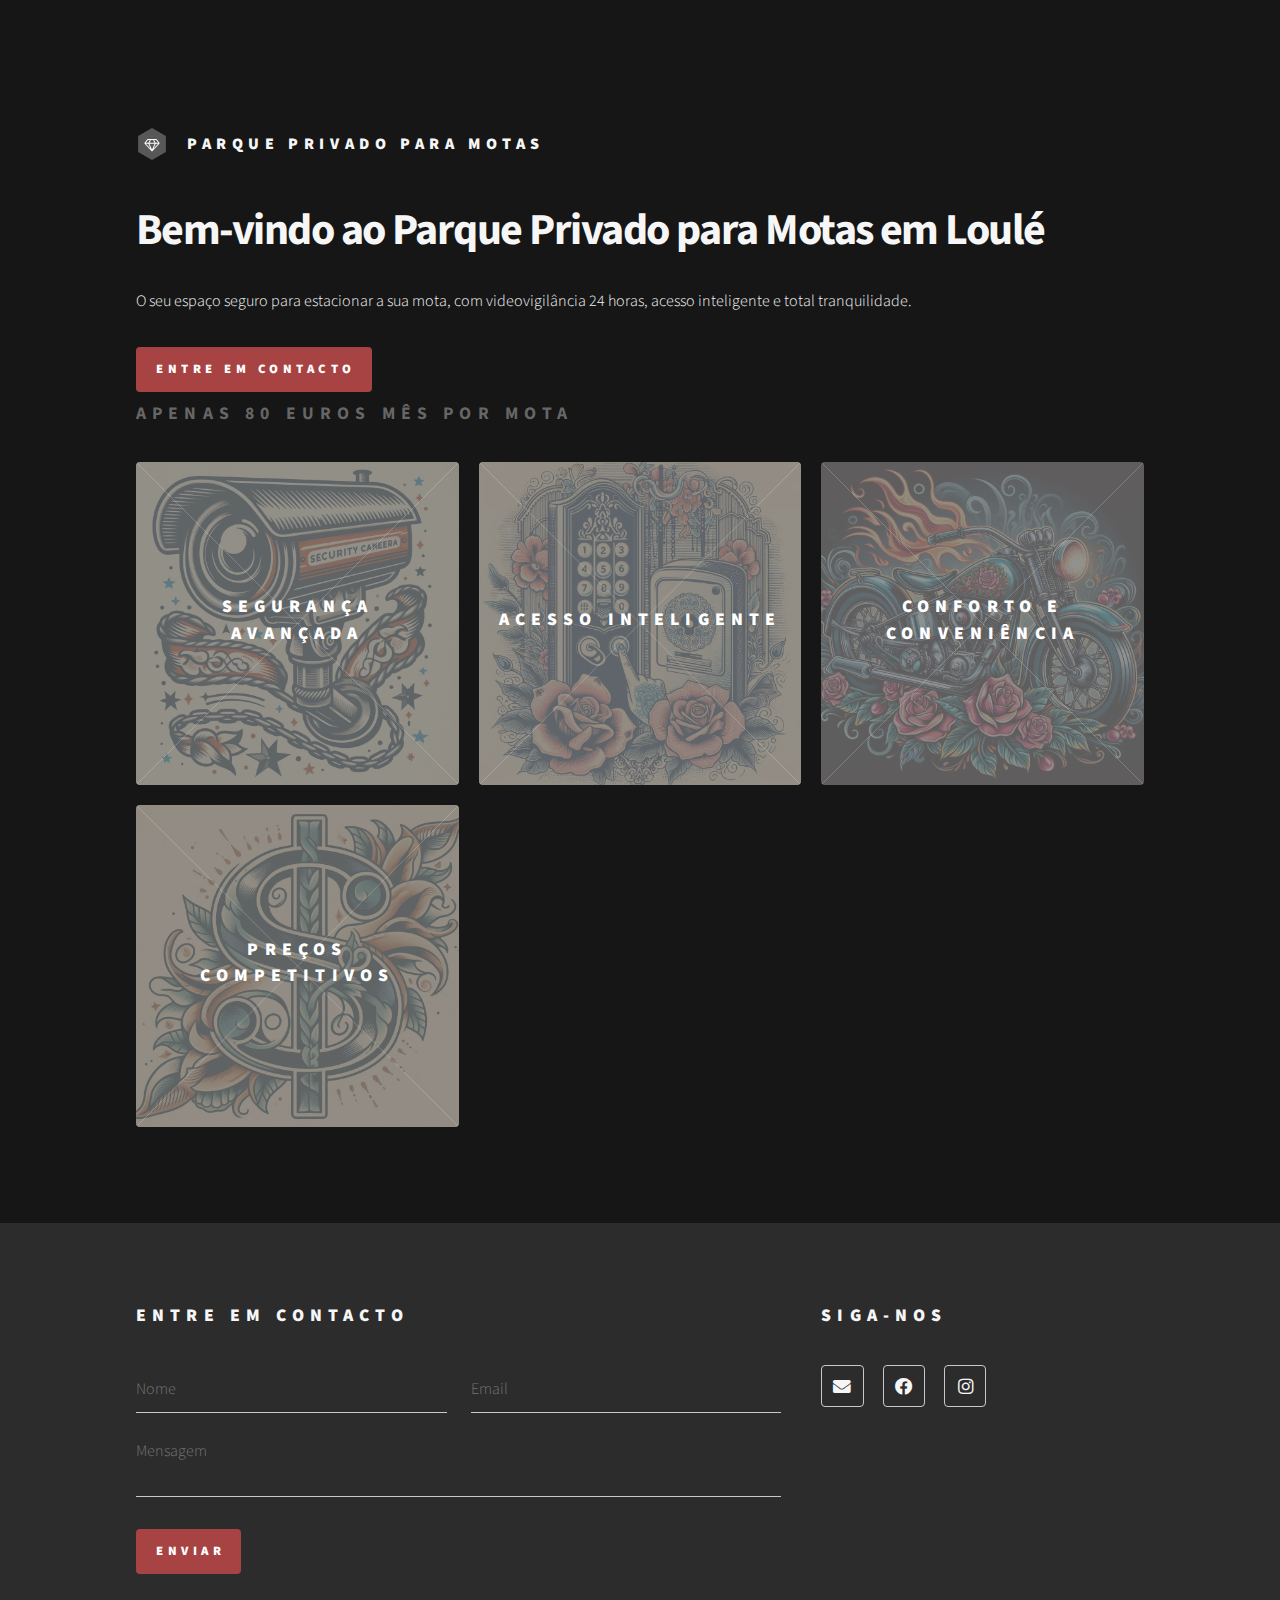
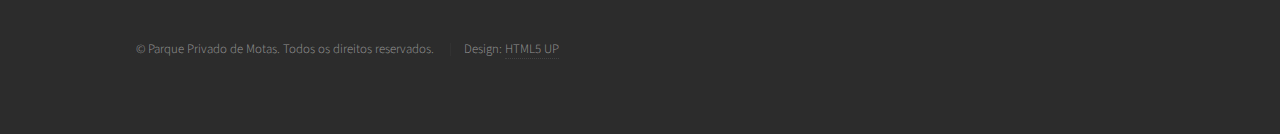
<file: index.html>
<!DOCTYPE html>
<html>
  <head>
    <title>Parque Privado de Motas</title>
    <meta charset="utf-8" />
    <meta
      name="viewport"
      content="width=device-width, initial-scale=1, user-scalable=no"
    />
    <link rel="stylesheet" href="assets/css/main.css" />
    <noscript
      ><link rel="stylesheet" href="assets/css/noscript.css"
    /></noscript>
    <script src="https://www.google.com/recaptcha/api.js" async defer></script>
    <!-- Google tag (gtag.js) -->
<script async src="https://www.googletagmanager.com/gtag/js?id=G-ZSH7EM77KJ">
</script>
<script>
  window.dataLayer = window.dataLayer || [];
  function gtag(){dataLayer.push(arguments);}
  gtag('js', new Date());

  gtag('config', 'G-ZSH7EM77KJ');
</script>
  </head>
  <body class="is-preload">
    <!-- Wrapper -->
    <div id="wrapper">
      <!-- Header -->
      <header id="header">
        <div class="inner">
          <!-- Logo -->
          <a href="index.html" class="logo">
            <span class="symbol"
              ><img src="images/logo.svg" alt="Logotipo do Parque de Motas"
            /></span>
            <span class="title">Parque Privado para Motas</span>
          </a>
        </div>
      </header>

      <!-- Main -->
      <div id="main">
        <div class="inner">
          <header>
            <h1>Bem-vindo ao Parque Privado para Motas em Loulé</h1>
            <p>
              O seu espaço seguro para estacionar a sua mota, com
              videovigilância 24 horas, acesso inteligente e total
              tranquilidade.
            </p>
            <a href="contacto.html" class="button primary">Entre em Contacto</a>
            <h2 style="color: #666; font-weight: bold">
              Apenas 80 euros mês por mota
            </h2>
          </header>
          <section class="tiles">
            <article class="style1">
              <span class="image">
                <img src="images/seguranca.jpg" alt="Segurança" />
              </span>
              <a href="">
                <h2>Segurança Avançada</h2>
                <div class="content">
                  <p>
                    Sistema de videovigilância de última geração, garantindo a
                    segurança da sua mota 24 horas por dia.
                  </p>
                </div>
              </a>
            </article>
            <article class="style1">
              <span class="image">
                <img src="images/acesso.jpg" alt="Acesso Inteligente" />
              </span>
              <a href="">
                <h2>Acesso Inteligente</h2>
                <div class="content">
                  <p>
                    Controle o acesso ao parque através de uma tag inteligente,
                    para maior comodidade e segurança.
                  </p>
                </div>
              </a>
            </article>
            <article class="style1">
              <span class="image">
                <img src="images/conforto.jpg" alt="Conforto e Conveniência" />
              </span>
              <a href="">
                <h2>Conforto e Conveniência</h2>
                <div class="content">
                  <p>
                    Instalações modernas com tudo o que precisa para um
                    estacionamento confortável e fácil.
                  </p>
                </div>
              </a>
            </article>
            <article class="style1">
              <span class="image">
                <img src="images/precos.jpg" alt="Preços Competitivos" />
              </span>
              <a href="">
                <h2>Preços Competitivos</h2>
                <div class="content">
                  <p>
                    Escolha o plano que melhor se adapta às suas necessidades,
                    com preços justos e acessíveis.
                  </p>
                </div>
              </a>
            </article>
            <article class="style1 iframe">

                <iframe
                  src="https://www.google.com/maps/embed?pb=!1m14!1m8!1m3!1d397.58785438920506!2d-8.014297864418028!3d37.13598429999995!3m2!1i1024!2i768!4f13.1!3m3!1m2!1s0xd1ab1da1642d2e9%3A0x5b096db6552658bf!2sParque%20Privado%20Motas!5e0!3m2!1sen!2spt!4v1723746010752!5m2!1sen!2spt"
                  width="1000"
                  height="600"
                  style="border: 0"
                  allowfullscreen=""
                  loading="lazy"
                  referrerpolicy="no-referrer-when-downgrade"
                ></iframe>

            </article>
          </section>
        </div>
      </div>

      <!-- Footer -->
      <footer id="footer">
        <div class="inner">
          <section>
            <h2>Entre em Contacto</h2>
            <form method="POST" action="https://formspree.io/f/xpwalqbl" onsubmit="return validateRecaptcha();">
              <div class="fields">
                <div class="field half">
                  <input type="text" name="name" id="name" placeholder="Nome" required/>
                </div>
                <div class="field half">
                  <input
                    type="email"
                    name="email"
                    id="email"
                    placeholder="Email"
                    required
                  />
                </div>
                <div class="field">
                  <textarea
                    name="message"
                    id="message"
                    placeholder="Mensagem"
                    required
                  ></textarea>
                </div>
              </div>
              <div
                class="g-recaptcha"
                data-sitekey="6LcQtScqAAAAALlzVzVzq5cFQ-uy7xv-Qo_2oU9A"
              ></div>
              <ul class="actions">
                <li><input type="submit" value="Enviar" class="primary" /></li>
              </ul>
            </form>
          </section>
          <section>
            <h2>Siga-nos</h2>
            <ul class="icons">
              <li>
                <a href="#" class="icon solid style2 fa-envelope"
                  ><span class="label">Email</span></a
                >
              </li>
              <li>
                <a href="#" class="icon brands style2 fa-facebook"
                  ><span class="label">Facebook</span></a
                >
              </li>
              <li>
                <a href="#" class="icon brands style2 fa-instagram"
                  ><span class="label">Instagram</span></a
                >
              </li>
            </ul>
          </section>
          <ul class="copyright">
            <li>
              &copy; Parque Privado de Motas. Todos os direitos reservados.
            </li>
            <li>Design: <a href="http://html5up.net">HTML5 UP</a></li>
          </ul>
        </div>
      </footer>
    </div>

    <!-- Scripts -->
    <script src="assets/js/jquery.min.js"></script>
    <script src="assets/js/browser.min.js"></script>
    <script src="assets/js/breakpoints.min.js"></script>
    <script src="assets/js/util.js"></script>
    <script src="assets/js/main.js"></script>
    <script>
      function validateRecaptcha() {
          var response = grecaptcha.getResponse();
          if (response.length === 0) {
              alert("Por favor, verifique o reCAPTCHA.");
              return false;
          }
          return true;
      }
  </script>
  </body>
</html>
</file>
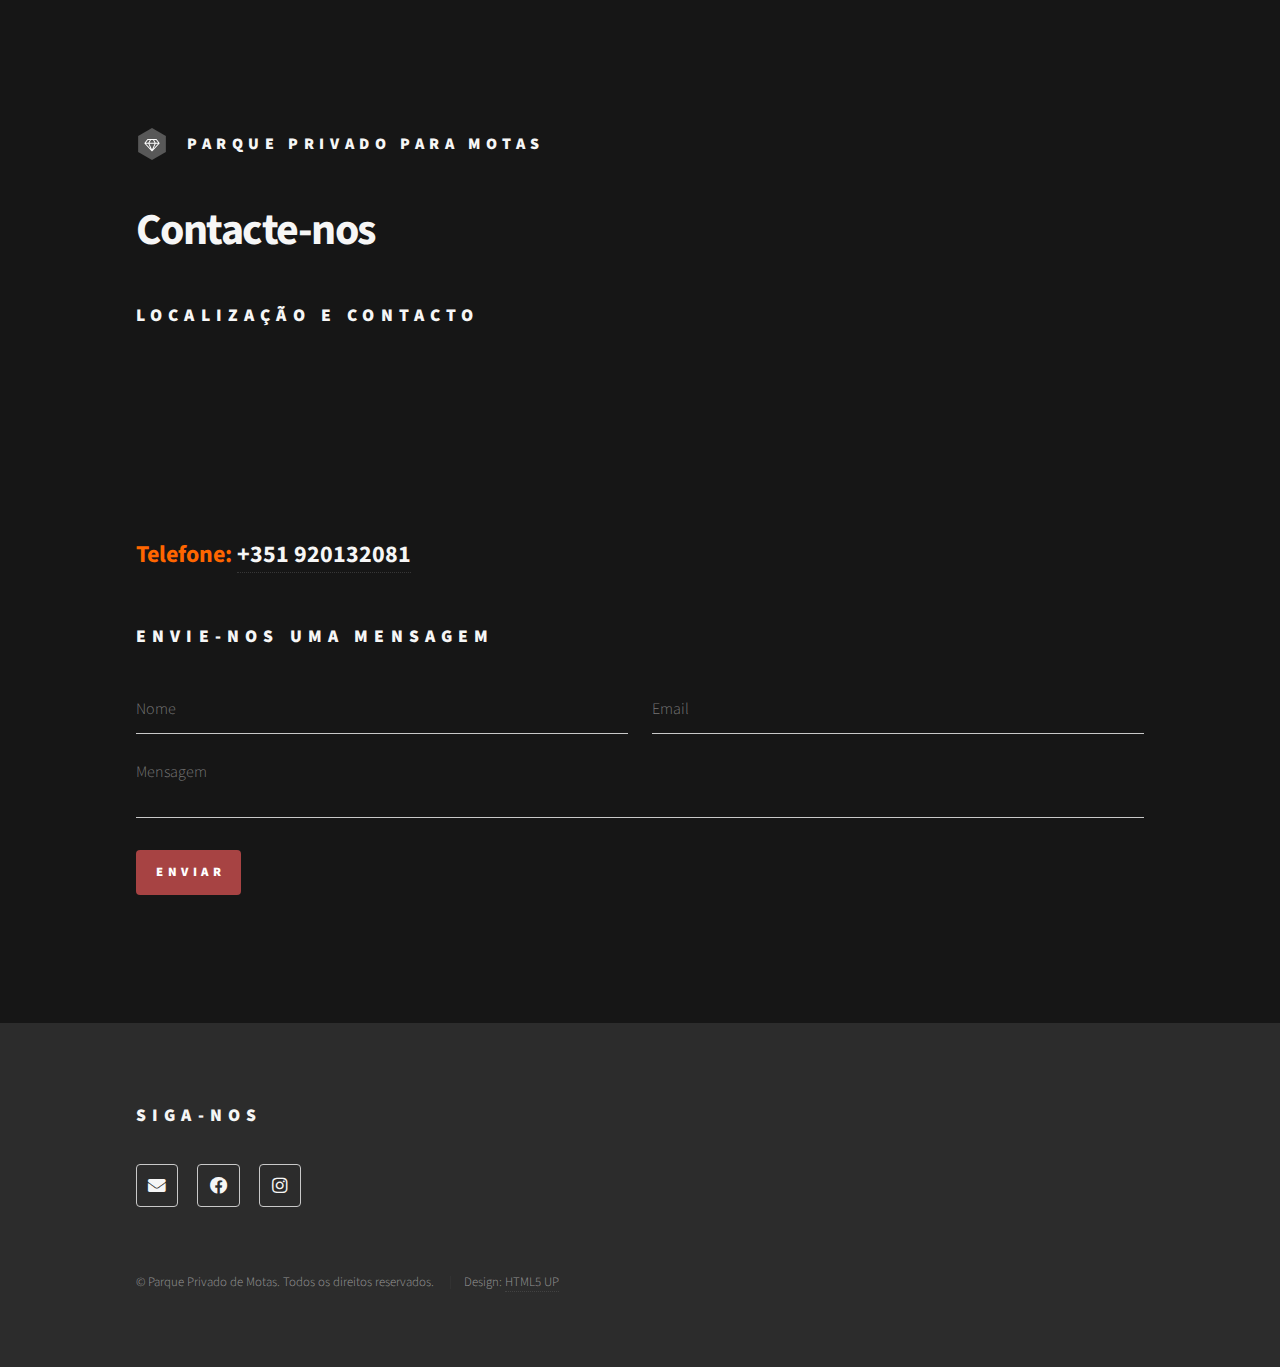
<file: contacto.html>
<!DOCTYPE html>
<html lang="pt">
<head>
    <meta charset="UTF-8">
    <meta name="viewport" content="width=device-width, initial-scale=1.0">
    <title>Contacto - Parque Privado de Motas</title>
    <link rel="stylesheet" href="assets/css/main.css">
    <script src="https://www.google.com/recaptcha/api.js" async defer></script>
    <style>
        .phone-number {
            font-size: 1.5em;
            font-weight: bold;
            color: #ff6600; /* Cor de destaque */
            margin-top: 20px;
        }
    </style>
    <!-- Google tag (gtag.js) -->
<script async src="https://www.googletagmanager.com/gtag/js?id=G-ZSH7EM77KJ">
</script>
<script>
  window.dataLayer = window.dataLayer || [];
  function gtag(){dataLayer.push(arguments);}
  gtag('js', new Date());

  gtag('config', 'G-ZSH7EM77KJ');
</script>
</head>
<body class="is-preload">
    <!-- Wrapper -->
    <div id="wrapper">
        <!-- Header -->
        <header id="header">
            <div class="inner">
                <!-- Logo -->
                <a href="index.html" class="logo">
                    <span class="symbol"><img src="images/logo.svg" alt="Logotipo do Parque de Motas"></span>
                    <span class="title">Parque Privado para Motas</span>
                </a>
            </div>
        </header>

        <!-- Main -->
        <div id="main">
            <div class="inner">
                <header>
                    <h1>Contacte-nos</h1>
                </header>

                <!-- Mapa -->
                <section>
                    <h2>Localização e Contacto</h2>
                    <div>
                        <section class="tiles">
                            <article class="style1 iframe">

                                <iframe
                                  src="https://www.google.com/maps/embed?pb=!1m14!1m8!1m3!1d397.58785438920506!2d-8.014297864418028!3d37.13598429999995!3m2!1i1024!2i768!4f13.1!3m3!1m2!1s0xd1ab1da1642d2e9%3A0x5b096db6552658bf!2sParque%20Privado%20Motas!5e0!3m2!1sen!2spt!4v1723746010752!5m2!1sen!2spt"
                                  width="1000"
                                  height="600"
                                  style="border: 0"
                                  allowfullscreen=""
                                  loading="lazy"
                                  referrerpolicy="no-referrer-when-downgrade"
                                ></iframe>
                
                            </article>      
                        </section>
                                        
                    </div>
                    <p class="phone-number">Telefone: <a href="tel:+351920132081">+351 920132081</a></p>
                </section>

                <!-- Formulário de Contacto -->
                <section>
                    <h2>Envie-nos uma Mensagem</h2>
                    <form method="POST" action="https://formspree.io/f/xpwalqbl" onsubmit="return validateRecaptcha();">
                        <div class="fields">
                            <div class="field half">
                                <input type="text" name="name" id="name" placeholder="Nome" required />
                            </div>
                            <div class="field half">
                                <input type="email" name="email" id="email" placeholder="Email" required />
                            </div>
                            <div class="field">
                                <textarea name="message" id="message" placeholder="Mensagem" required></textarea>
                            </div>
                        </div>
                        <div class="g-recaptcha" data-sitekey="6LcQtScqAAAAALlzVzVzq5cFQ-uy7xv-Qo_2oU9A"></div>
                        <ul class="actions">
                            <li><input type="submit" value="Enviar" class="primary" /></li>
                        </ul>
                    </form>
                </section>
            </div>
        </div>

        <!-- Footer -->
        <footer id="footer">
            <div class="inner">
                <section>
                    <h2>Siga-nos</h2>
                    <ul class="icons">
                        <li><a href="#" class="icon solid style2 fa-envelope"><span class="label">Email</span></a></li>
                        <li><a href="#" class="icon brands style2 fa-facebook"><span class="label">Facebook</span></a></li>
                        <li><a href="#" class="icon brands style2 fa-instagram"><span class="label">Instagram</span></a></li>
                    </ul>
                </section>
                <ul class="copyright">
                    <li>&copy; Parque Privado de Motas. Todos os direitos reservados.</li>
                    <li>Design: <a href="http://html5up.net">HTML5 UP</a></li>
                </ul>
            </div>
        </footer>
    </div>

    <!-- Scripts -->
    <script src="assets/js/jquery.min.js"></script>
    <script src="assets/js/browser.min.js"></script>
    <script src="assets/js/breakpoints.min.js"></script>
    <script src="assets/js/util.js"></script>
    <script src="assets/js/main.js"></script>
    <script>
        function validateRecaptcha() {
            var response = grecaptcha.getResponse();
            if (response.length === 0) {
                alert("Por favor, verifique o reCAPTCHA.");
                return false;
            }
            return true;
        }
    </script>
</body>
</html>
</file>
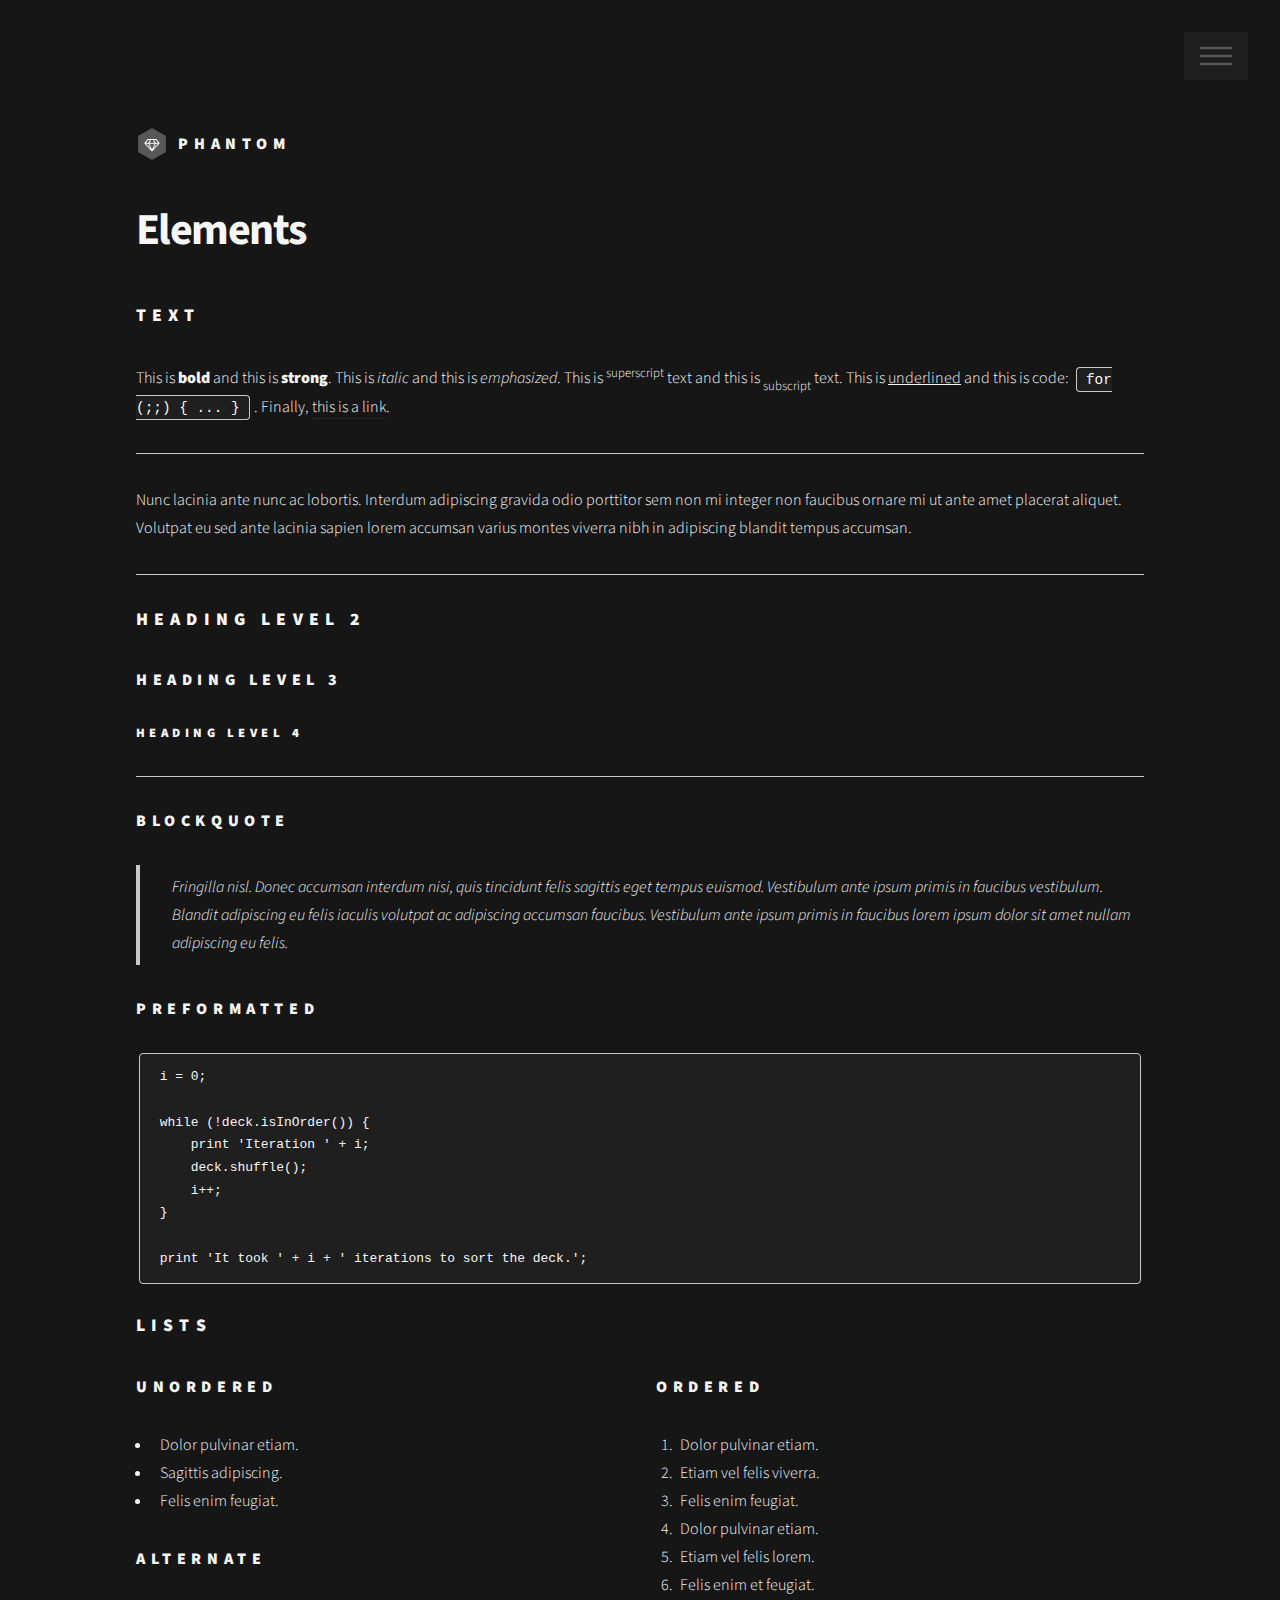
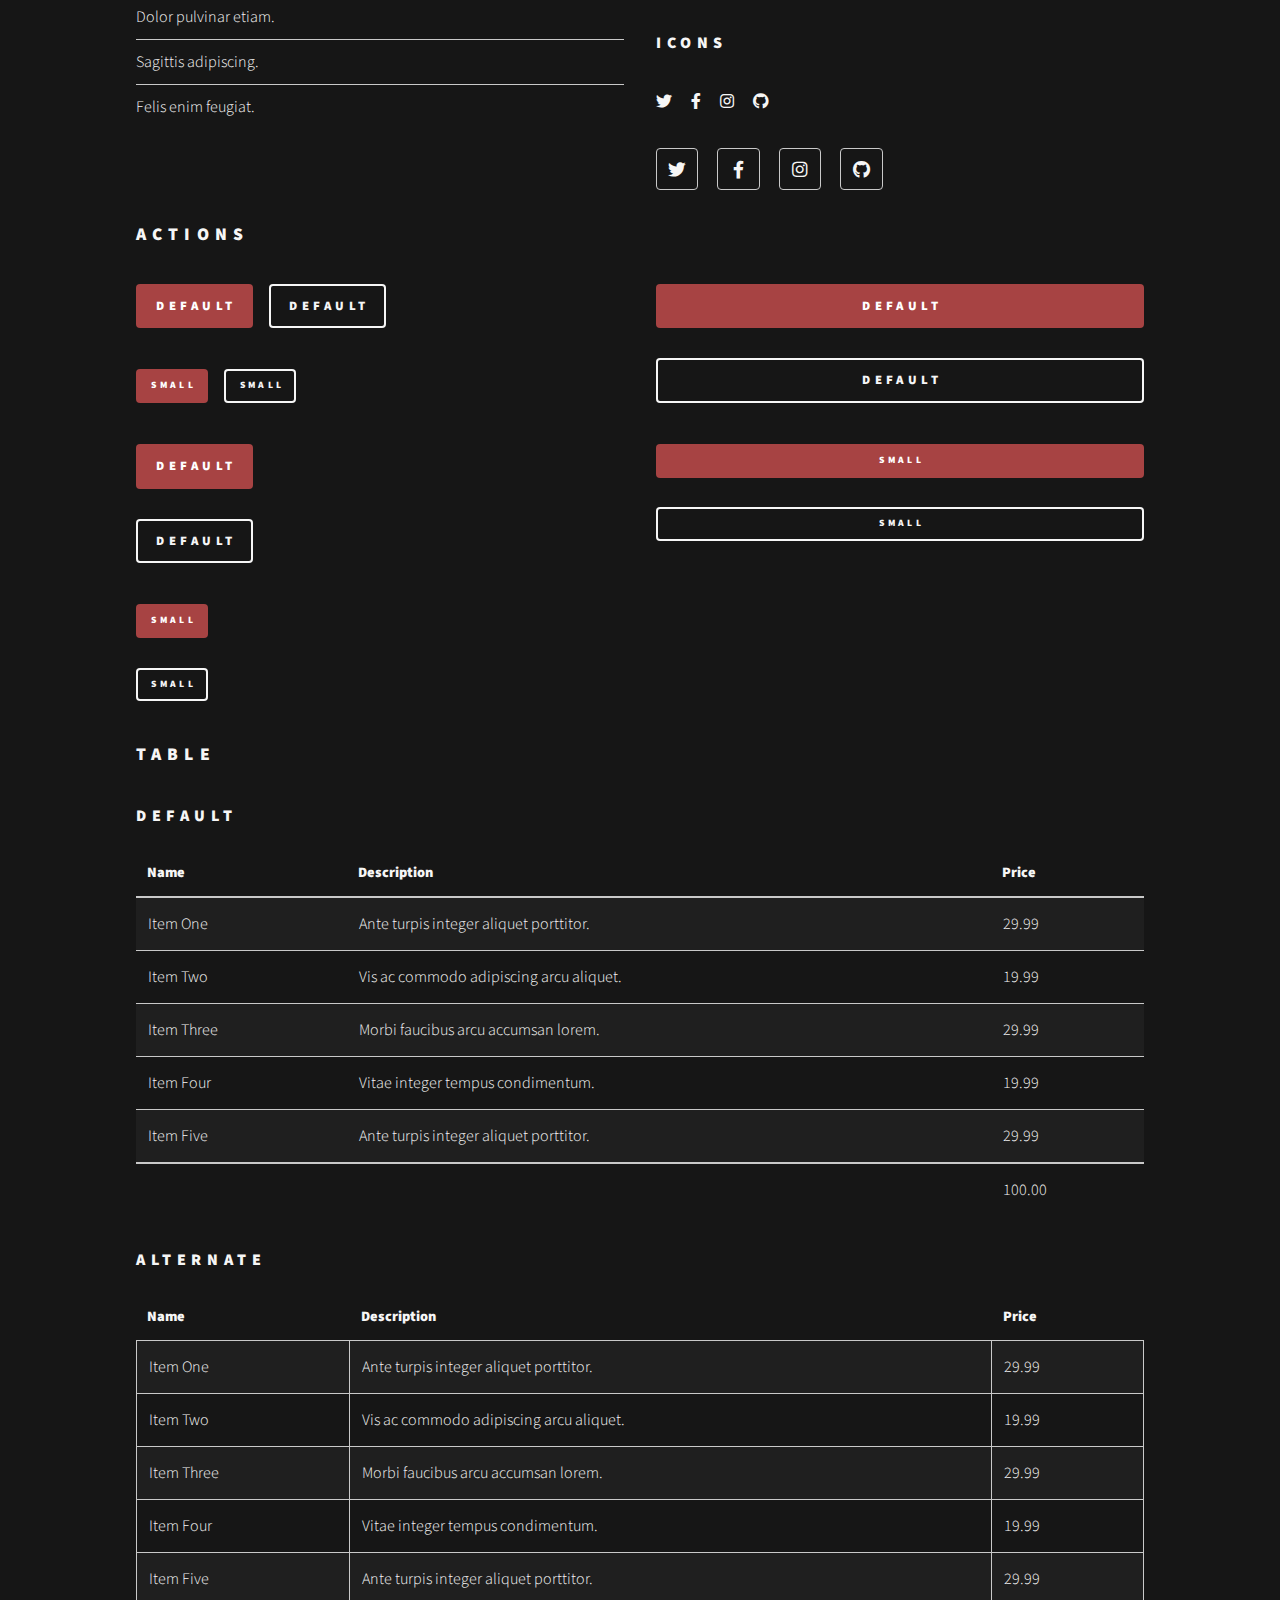
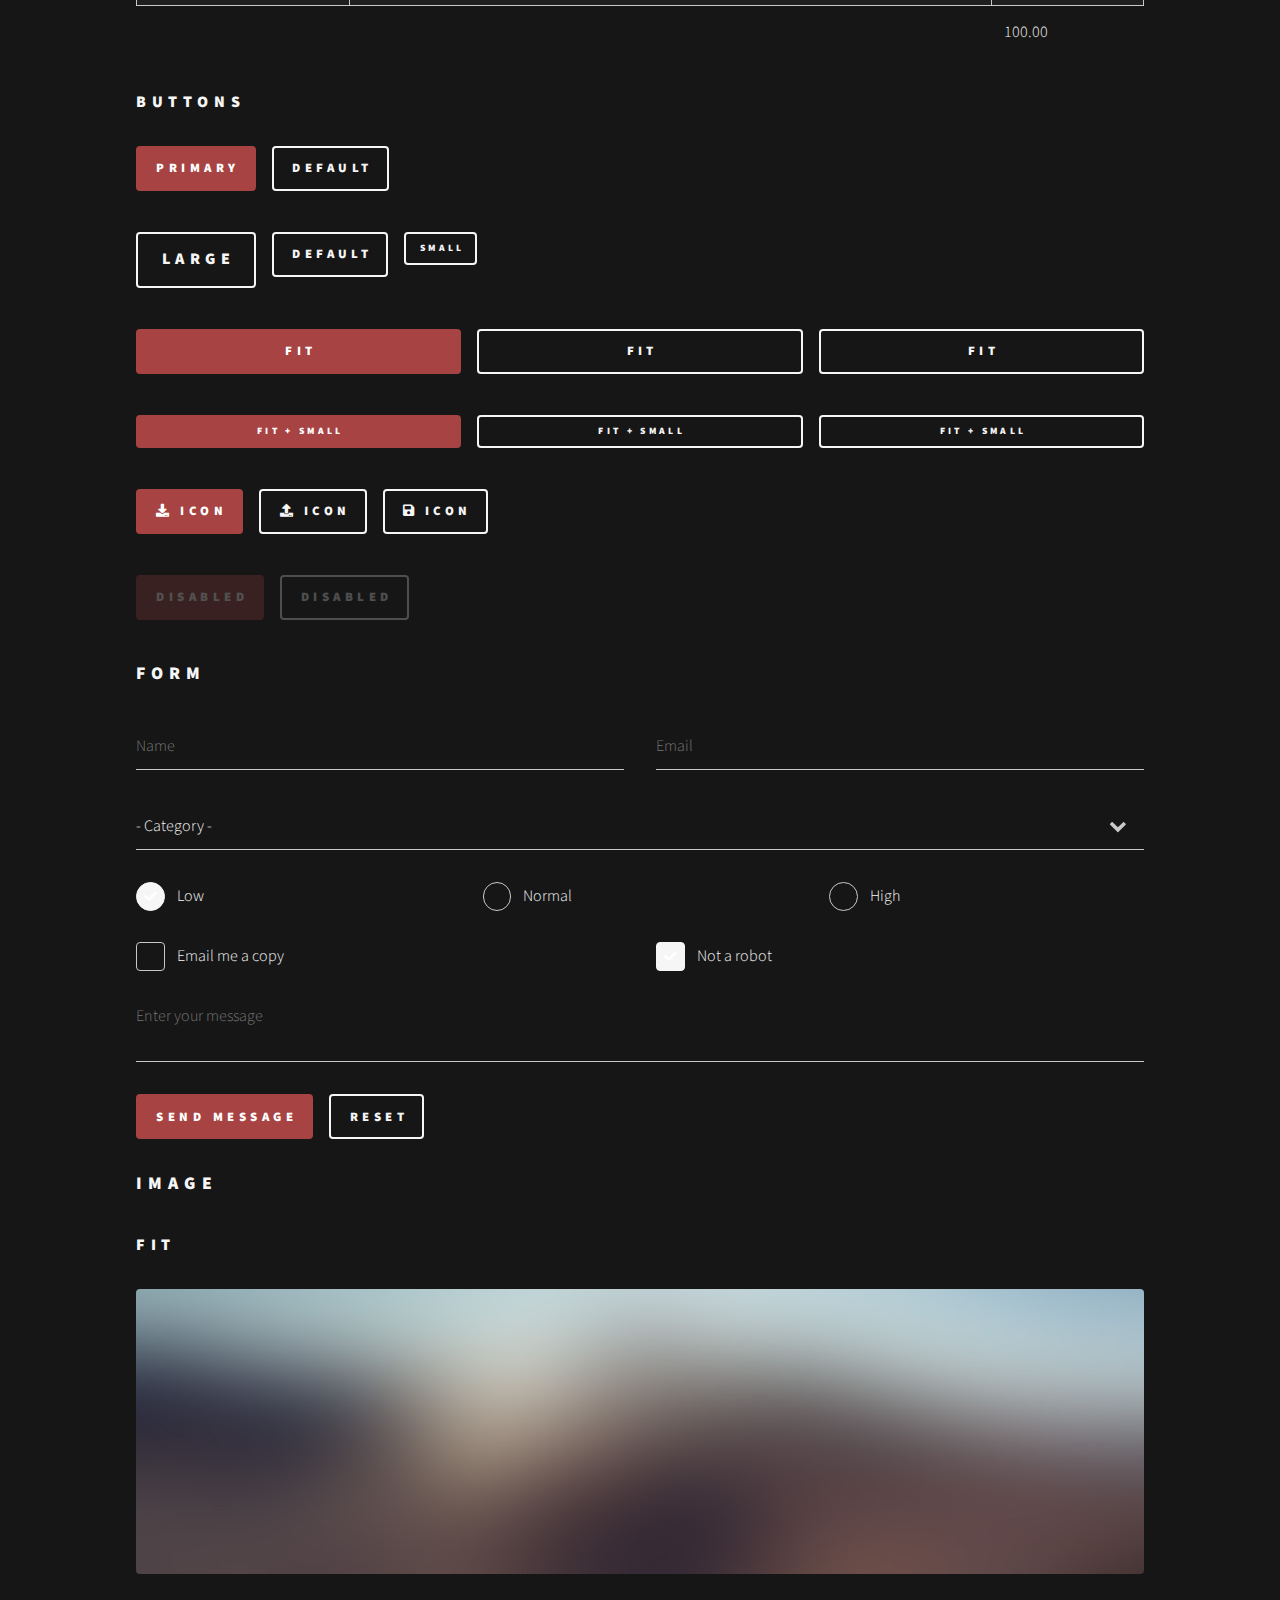
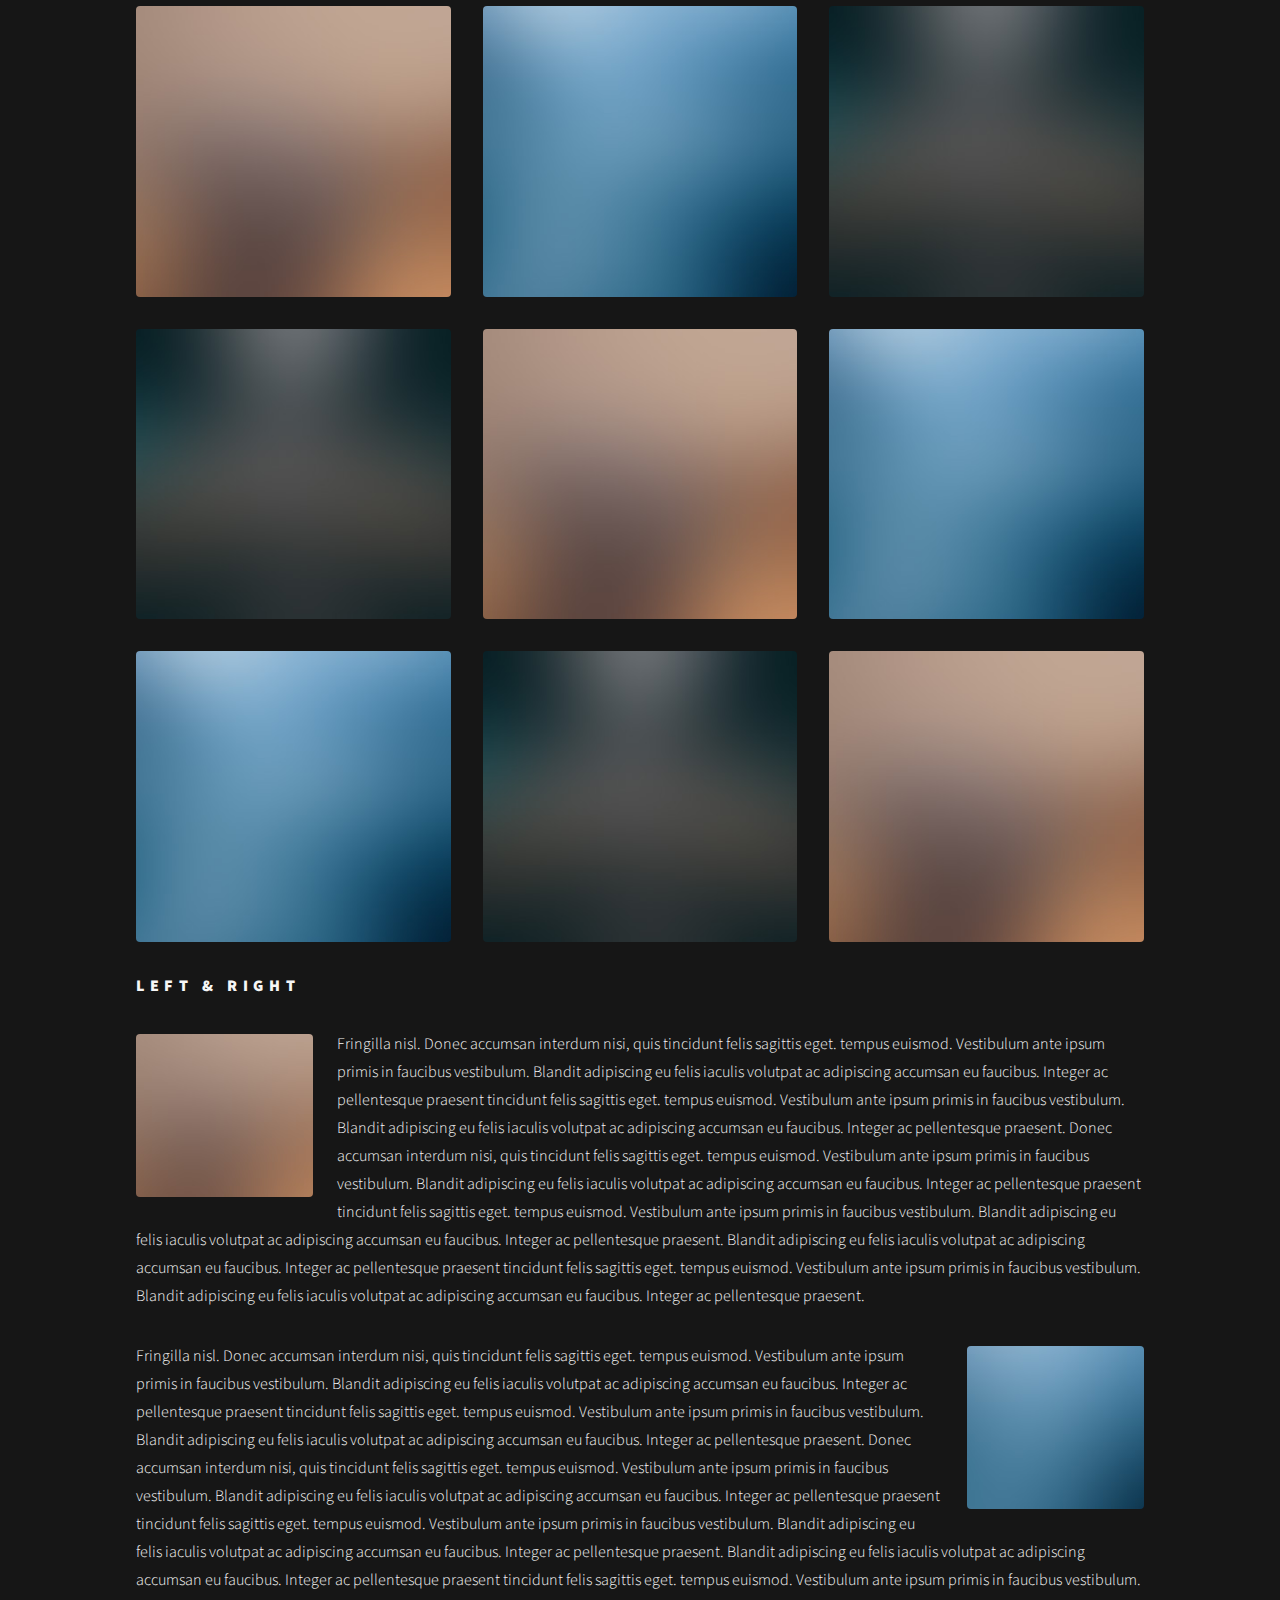
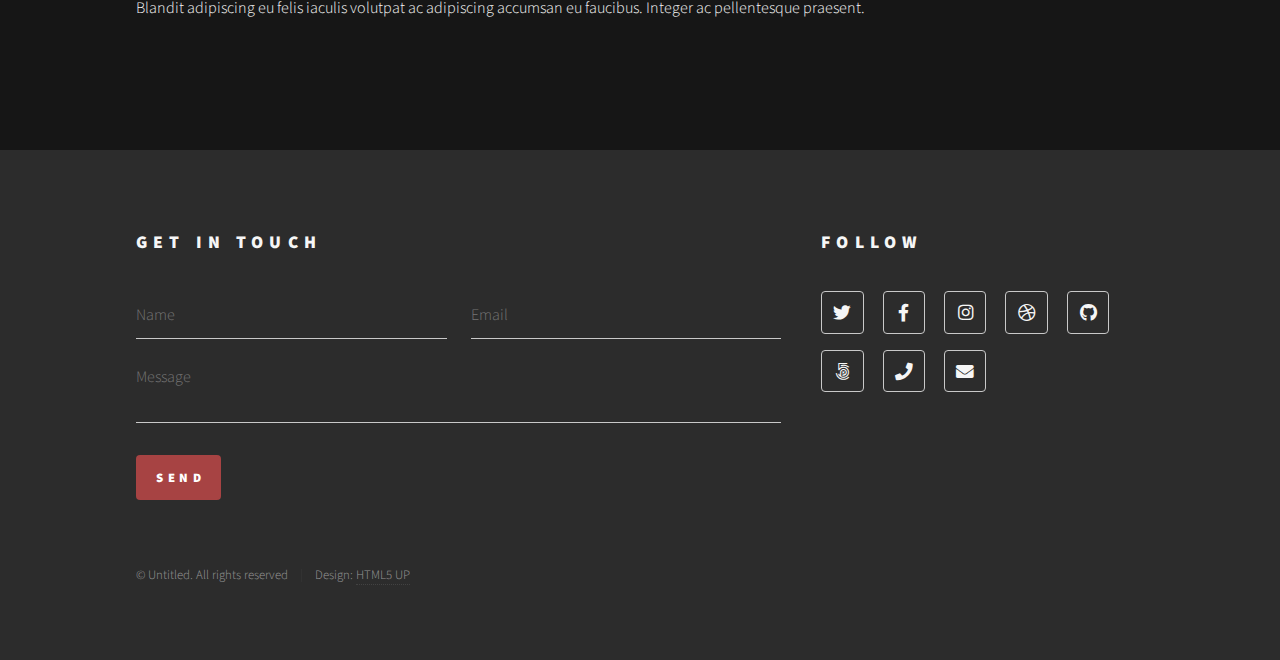
<file: elements.html>
<!DOCTYPE HTML>
<!--
	Phantom by HTML5 UP
	html5up.net | @ajlkn
	Free for personal and commercial use under the CCA 3.0 license (html5up.net/license)
-->
<html>
	<head>
		<title>Elements - Phantom by HTML5 UP</title>
		<meta charset="utf-8" />
		<meta name="viewport" content="width=device-width, initial-scale=1, user-scalable=no" />
		<link rel="stylesheet" href="assets/css/main.css" />
		<noscript><link rel="stylesheet" href="assets/css/noscript.css" /></noscript>
	</head>
	<body class="is-preload">
		<!-- Wrapper -->
			<div id="wrapper">

				<!-- Header -->
					<header id="header">
						<div class="inner">

							<!-- Logo -->
								<a href="index.html" class="logo">
									<span class="symbol"><img src="images/logo.svg" alt="" /></span><span class="title">Phantom</span>
								</a>

							<!-- Nav -->
								<nav>
									<ul>
										<li><a href="#menu">Menu</a></li>
									</ul>
								</nav>

						</div>
					</header>

				<!-- Menu -->
					<nav id="menu">
						<h2>Menu</h2>
						<ul>
							<li><a href="index.html">Home</a></li>
							<li><a href="generic.html">Ipsum veroeros</a></li>
							<li><a href="generic.html">Tempus etiam</a></li>
							<li><a href="generic.html">Consequat dolor</a></li>
							<li><a href="elements.html">Elements</a></li>
						</ul>
					</nav>

				<!-- Main -->
					<div id="main">
						<div class="inner">
							<h1>Elements</h1>

							<!-- Text -->
								<section>
									<h2>Text</h2>
									<p>This is <b>bold</b> and this is <strong>strong</strong>. This is <i>italic</i> and this is <em>emphasized</em>.
									This is <sup>superscript</sup> text and this is <sub>subscript</sub> text.
									This is <u>underlined</u> and this is code: <code>for (;;) { ... }</code>. Finally, <a href="#">this is a link</a>.</p>
									<hr />
									<p>Nunc lacinia ante nunc ac lobortis. Interdum adipiscing gravida odio porttitor sem non mi integer non faucibus ornare mi ut ante amet placerat aliquet. Volutpat eu sed ante lacinia sapien lorem accumsan varius montes viverra nibh in adipiscing blandit tempus accumsan.</p>
									<hr />
									<h2>Heading Level 2</h2>
									<h3>Heading Level 3</h3>
									<h4>Heading Level 4</h4>
									<hr />
									<h3>Blockquote</h3>
									<blockquote>Fringilla nisl. Donec accumsan interdum nisi, quis tincidunt felis sagittis eget tempus euismod. Vestibulum ante ipsum primis in faucibus vestibulum. Blandit adipiscing eu felis iaculis volutpat ac adipiscing accumsan faucibus. Vestibulum ante ipsum primis in faucibus lorem ipsum dolor sit amet nullam adipiscing eu felis.</blockquote>
									<h3>Preformatted</h3>
									<pre><code>i = 0;

while (!deck.isInOrder()) {
    print 'Iteration ' + i;
    deck.shuffle();
    i++;
}

print 'It took ' + i + ' iterations to sort the deck.';</code></pre>
								</section>

							<!-- Lists -->
								<section>
									<h2>Lists</h2>
									<div class="row">
										<div class="col-6 col-12-medium">
											<h3>Unordered</h3>
											<ul>
												<li>Dolor pulvinar etiam.</li>
												<li>Sagittis adipiscing.</li>
												<li>Felis enim feugiat.</li>
											</ul>
											<h3>Alternate</h3>
											<ul class="alt">
												<li>Dolor pulvinar etiam.</li>
												<li>Sagittis adipiscing.</li>
												<li>Felis enim feugiat.</li>
											</ul>
										</div>
										<div class="col-6 col-12-medium">
											<h3>Ordered</h3>
											<ol>
												<li>Dolor pulvinar etiam.</li>
												<li>Etiam vel felis viverra.</li>
												<li>Felis enim feugiat.</li>
												<li>Dolor pulvinar etiam.</li>
												<li>Etiam vel felis lorem.</li>
												<li>Felis enim et feugiat.</li>
											</ol>
											<h3>Icons</h3>
											<ul class="icons">
												<li><a href="#" class="icon brands style1 fa-twitter"><span class="label">Twitter</span></a></li>
												<li><a href="#" class="icon brands style1 fa-facebook-f"><span class="label">Facebook</span></a></li>
												<li><a href="#" class="icon brands style1 fa-instagram"><span class="label">Instagram</span></a></li>
												<li><a href="#" class="icon brands style1 fa-github"><span class="label">Github</span></a></li>
											</ul>
											<ul class="icons">
												<li><a href="#" class="icon brands style2 fa-twitter"><span class="label">Twitter</span></a></li>
												<li><a href="#" class="icon brands style2 fa-facebook-f"><span class="label">Facebook</span></a></li>
												<li><a href="#" class="icon brands style2 fa-instagram"><span class="label">Instagram</span></a></li>
												<li><a href="#" class="icon brands style2 fa-github"><span class="label">Github</span></a></li>
											</ul>
										</div>
									</div>
									<h2>Actions</h2>
									<div class="row">
										<div class="col-6 col-12-medium">
											<ul class="actions">
												<li><a href="#" class="button primary">Default</a></li>
												<li><a href="#" class="button">Default</a></li>
											</ul>
											<ul class="actions small">
												<li><a href="#" class="button primary small">Small</a></li>
												<li><a href="#" class="button small">Small</a></li>
											</ul>
											<ul class="actions stacked">
												<li><a href="#" class="button primary">Default</a></li>
												<li><a href="#" class="button">Default</a></li>
											</ul>
											<ul class="actions stacked">
												<li><a href="#" class="button primary small">Small</a></li>
												<li><a href="#" class="button small">Small</a></li>
											</ul>
										</div>
										<div class="col-6 col-12-medium">
											<ul class="actions stacked">
												<li><a href="#" class="button primary fit">Default</a></li>
												<li><a href="#" class="button fit">Default</a></li>
											</ul>
											<ul class="actions stacked">
												<li><a href="#" class="button primary small fit">Small</a></li>
												<li><a href="#" class="button small fit">Small</a></li>
											</ul>
										</div>
									</div>
								</section>

							<!-- Table -->
								<section>
									<h2>Table</h2>
									<h3>Default</h3>
									<div class="table-wrapper">
										<table>
											<thead>
												<tr>
													<th>Name</th>
													<th>Description</th>
													<th>Price</th>
												</tr>
											</thead>
											<tbody>
												<tr>
													<td>Item One</td>
													<td>Ante turpis integer aliquet porttitor.</td>
													<td>29.99</td>
												</tr>
												<tr>
													<td>Item Two</td>
													<td>Vis ac commodo adipiscing arcu aliquet.</td>
													<td>19.99</td>
												</tr>
												<tr>
													<td>Item Three</td>
													<td> Morbi faucibus arcu accumsan lorem.</td>
													<td>29.99</td>
												</tr>
												<tr>
													<td>Item Four</td>
													<td>Vitae integer tempus condimentum.</td>
													<td>19.99</td>
												</tr>
												<tr>
													<td>Item Five</td>
													<td>Ante turpis integer aliquet porttitor.</td>
													<td>29.99</td>
												</tr>
											</tbody>
											<tfoot>
												<tr>
													<td colspan="2"></td>
													<td>100.00</td>
												</tr>
											</tfoot>
										</table>
									</div>

									<h3>Alternate</h3>
									<div class="table-wrapper">
										<table class="alt">
											<thead>
												<tr>
													<th>Name</th>
													<th>Description</th>
													<th>Price</th>
												</tr>
											</thead>
											<tbody>
												<tr>
													<td>Item One</td>
													<td>Ante turpis integer aliquet porttitor.</td>
													<td>29.99</td>
												</tr>
												<tr>
													<td>Item Two</td>
													<td>Vis ac commodo adipiscing arcu aliquet.</td>
													<td>19.99</td>
												</tr>
												<tr>
													<td>Item Three</td>
													<td> Morbi faucibus arcu accumsan lorem.</td>
													<td>29.99</td>
												</tr>
												<tr>
													<td>Item Four</td>
													<td>Vitae integer tempus condimentum.</td>
													<td>19.99</td>
												</tr>
												<tr>
													<td>Item Five</td>
													<td>Ante turpis integer aliquet porttitor.</td>
													<td>29.99</td>
												</tr>
											</tbody>
											<tfoot>
												<tr>
													<td colspan="2"></td>
													<td>100.00</td>
												</tr>
											</tfoot>
										</table>
									</div>
								</section>

							<!-- Buttons -->
								<section>
									<h3>Buttons</h3>
									<ul class="actions">
										<li><a href="#" class="button primary">Primary</a></li>
										<li><a href="#" class="button">Default</a></li>
									</ul>
									<ul class="actions">
										<li><a href="#" class="button large">Large</a></li>
										<li><a href="#" class="button">Default</a></li>
										<li><a href="#" class="button small">Small</a></li>
									</ul>
									<ul class="actions fit">
										<li><a href="#" class="button primary fit">Fit</a></li>
										<li><a href="#" class="button fit">Fit</a></li>
										<li><a href="#" class="button fit">Fit</a></li>
									</ul>
									<ul class="actions fit small">
										<li><a href="#" class="button primary fit small">Fit + Small</a></li>
										<li><a href="#" class="button fit small">Fit + Small</a></li>
										<li><a href="#" class="button fit small">Fit + Small</a></li>
									</ul>
									<ul class="actions">
										<li><a href="#" class="button primary icon solid fa-download">Icon</a></li>
										<li><a href="#" class="button icon solid fa-upload">Icon</a></li>
										<li><a href="#" class="button icon solid fa-save">Icon</a></li>
									</ul>
									<ul class="actions">
										<li><span class="button primary disabled">Disabled</span></li>
										<li><span class="button disabled">Disabled</span></li>
									</ul>
								</section>

							<!-- Form -->
								<section>
									<h2>Form</h2>
									<form method="post" action="#">
										<div class="row gtr-uniform">
											<div class="col-6 col-12-xsmall">
												<input type="text" name="demo-name" id="demo-name" value="" placeholder="Name" />
											</div>
											<div class="col-6 col-12-xsmall">
												<input type="email" name="demo-email" id="demo-email" value="" placeholder="Email" />
											</div>
											<div class="col-12">
												<select name="demo-category" id="demo-category">
													<option value="">- Category -</option>
													<option value="1">Manufacturing</option>
													<option value="1">Shipping</option>
													<option value="1">Administration</option>
													<option value="1">Human Resources</option>
												</select>
											</div>
											<div class="col-4 col-12-small">
												<input type="radio" id="demo-priority-low" name="demo-priority" checked>
												<label for="demo-priority-low">Low</label>
											</div>
											<div class="col-4 col-12-small">
												<input type="radio" id="demo-priority-normal" name="demo-priority">
												<label for="demo-priority-normal">Normal</label>
											</div>
											<div class="col-4 col-12-small">
												<input type="radio" id="demo-priority-high" name="demo-priority">
												<label for="demo-priority-high">High</label>
											</div>
											<div class="col-6 col-12-small">
												<input type="checkbox" id="demo-copy" name="demo-copy">
												<label for="demo-copy">Email me a copy</label>
											</div>
											<div class="col-6 col-12-small">
												<input type="checkbox" id="demo-human" name="demo-human" checked>
												<label for="demo-human">Not a robot</label>
											</div>
											<div class="col-12">
												<textarea name="demo-message" id="demo-message" placeholder="Enter your message" rows="6"></textarea>
											</div>
											<div class="col-12">
												<ul class="actions">
													<li><input type="submit" value="Send Message" class="primary" /></li>
													<li><input type="reset" value="Reset" /></li>
												</ul>
											</div>
										</div>
									</form>
								</section>

							<!-- Image -->
								<section>
									<h2>Image</h2>
									<h3>Fit</h3>
									<div class="box alt">
										<div class="row gtr-uniform">
											<div class="col-12"><span class="image fit"><img src="images/pic13.jpg" alt="" /></span></div>
											<div class="col-4"><span class="image fit"><img src="images/pic01.jpg" alt="" /></span></div>
											<div class="col-4"><span class="image fit"><img src="images/pic02.jpg" alt="" /></span></div>
											<div class="col-4"><span class="image fit"><img src="images/pic03.jpg" alt="" /></span></div>
											<div class="col-4"><span class="image fit"><img src="images/pic03.jpg" alt="" /></span></div>
											<div class="col-4"><span class="image fit"><img src="images/pic01.jpg" alt="" /></span></div>
											<div class="col-4"><span class="image fit"><img src="images/pic02.jpg" alt="" /></span></div>
											<div class="col-4"><span class="image fit"><img src="images/pic02.jpg" alt="" /></span></div>
											<div class="col-4"><span class="image fit"><img src="images/pic03.jpg" alt="" /></span></div>
											<div class="col-4"><span class="image fit"><img src="images/pic01.jpg" alt="" /></span></div>
										</div>
									</div>
									<h3>Left &amp; Right</h3>
									<p><span class="image left"><img src="images/pic14.jpg" alt="" /></span>Fringilla nisl. Donec accumsan interdum nisi, quis tincidunt felis sagittis eget. tempus euismod. Vestibulum ante ipsum primis in faucibus vestibulum. Blandit adipiscing eu felis iaculis volutpat ac adipiscing accumsan eu faucibus. Integer ac pellentesque praesent tincidunt felis sagittis eget. tempus euismod. Vestibulum ante ipsum primis in faucibus vestibulum. Blandit adipiscing eu felis iaculis volutpat ac adipiscing accumsan eu faucibus. Integer ac pellentesque praesent. Donec accumsan interdum nisi, quis tincidunt felis sagittis eget. tempus euismod. Vestibulum ante ipsum primis in faucibus vestibulum. Blandit adipiscing eu felis iaculis volutpat ac adipiscing accumsan eu faucibus. Integer ac pellentesque praesent tincidunt felis sagittis eget. tempus euismod. Vestibulum ante ipsum primis in faucibus vestibulum. Blandit adipiscing eu felis iaculis volutpat ac adipiscing accumsan eu faucibus. Integer ac pellentesque praesent. Blandit adipiscing eu felis iaculis volutpat ac adipiscing accumsan eu faucibus. Integer ac pellentesque praesent tincidunt felis sagittis eget. tempus euismod. Vestibulum ante ipsum primis in faucibus vestibulum. Blandit adipiscing eu felis iaculis volutpat ac adipiscing accumsan eu faucibus. Integer ac pellentesque praesent.</p>
									<p><span class="image right"><img src="images/pic15.jpg" alt="" /></span>Fringilla nisl. Donec accumsan interdum nisi, quis tincidunt felis sagittis eget. tempus euismod. Vestibulum ante ipsum primis in faucibus vestibulum. Blandit adipiscing eu felis iaculis volutpat ac adipiscing accumsan eu faucibus. Integer ac pellentesque praesent tincidunt felis sagittis eget. tempus euismod. Vestibulum ante ipsum primis in faucibus vestibulum. Blandit adipiscing eu felis iaculis volutpat ac adipiscing accumsan eu faucibus. Integer ac pellentesque praesent. Donec accumsan interdum nisi, quis tincidunt felis sagittis eget. tempus euismod. Vestibulum ante ipsum primis in faucibus vestibulum. Blandit adipiscing eu felis iaculis volutpat ac adipiscing accumsan eu faucibus. Integer ac pellentesque praesent tincidunt felis sagittis eget. tempus euismod. Vestibulum ante ipsum primis in faucibus vestibulum. Blandit adipiscing eu felis iaculis volutpat ac adipiscing accumsan eu faucibus. Integer ac pellentesque praesent. Blandit adipiscing eu felis iaculis volutpat ac adipiscing accumsan eu faucibus. Integer ac pellentesque praesent tincidunt felis sagittis eget. tempus euismod. Vestibulum ante ipsum primis in faucibus vestibulum. Blandit adipiscing eu felis iaculis volutpat ac adipiscing accumsan eu faucibus. Integer ac pellentesque praesent.</p>
								</section>

						</div>
					</div>

				<!-- Footer -->
					<footer id="footer">
						<div class="inner">
							<section>
								<h2>Get in touch</h2>
								<form method="post" action="#">
									<div class="fields">
										<div class="field half">
											<input type="text" name="name" id="name" placeholder="Name" />
										</div>
										<div class="field half">
											<input type="email" name="email" id="email" placeholder="Email" />
										</div>
										<div class="field">
											<textarea name="message" id="message" placeholder="Message"></textarea>
										</div>
									</div>
									<ul class="actions">
										<li><input type="submit" value="Send" class="primary" /></li>
									</ul>
								</form>
							</section>
							<section>
								<h2>Follow</h2>
								<ul class="icons">
									<li><a href="#" class="icon brands style2 fa-twitter"><span class="label">Twitter</span></a></li>
									<li><a href="#" class="icon brands style2 fa-facebook-f"><span class="label">Facebook</span></a></li>
									<li><a href="#" class="icon brands style2 fa-instagram"><span class="label">Instagram</span></a></li>
									<li><a href="#" class="icon brands style2 fa-dribbble"><span class="label">Dribbble</span></a></li>
									<li><a href="#" class="icon brands style2 fa-github"><span class="label">GitHub</span></a></li>
									<li><a href="#" class="icon brands style2 fa-500px"><span class="label">500px</span></a></li>
									<li><a href="#" class="icon solid style2 fa-phone"><span class="label">Phone</span></a></li>
									<li><a href="#" class="icon solid style2 fa-envelope"><span class="label">Email</span></a></li>
								</ul>
							</section>
							<ul class="copyright">
								<li>&copy; Untitled. All rights reserved</li><li>Design: <a href="http://html5up.net">HTML5 UP</a></li>
							</ul>
						</div>
					</footer>

			</div>

		<!-- Scripts -->
			<script src="assets/js/jquery.min.js"></script>
			<script src="assets/js/browser.min.js"></script>
			<script src="assets/js/breakpoints.min.js"></script>
			<script src="assets/js/util.js"></script>
			<script src="assets/js/main.js"></script>

	</body>
</html>
</file>
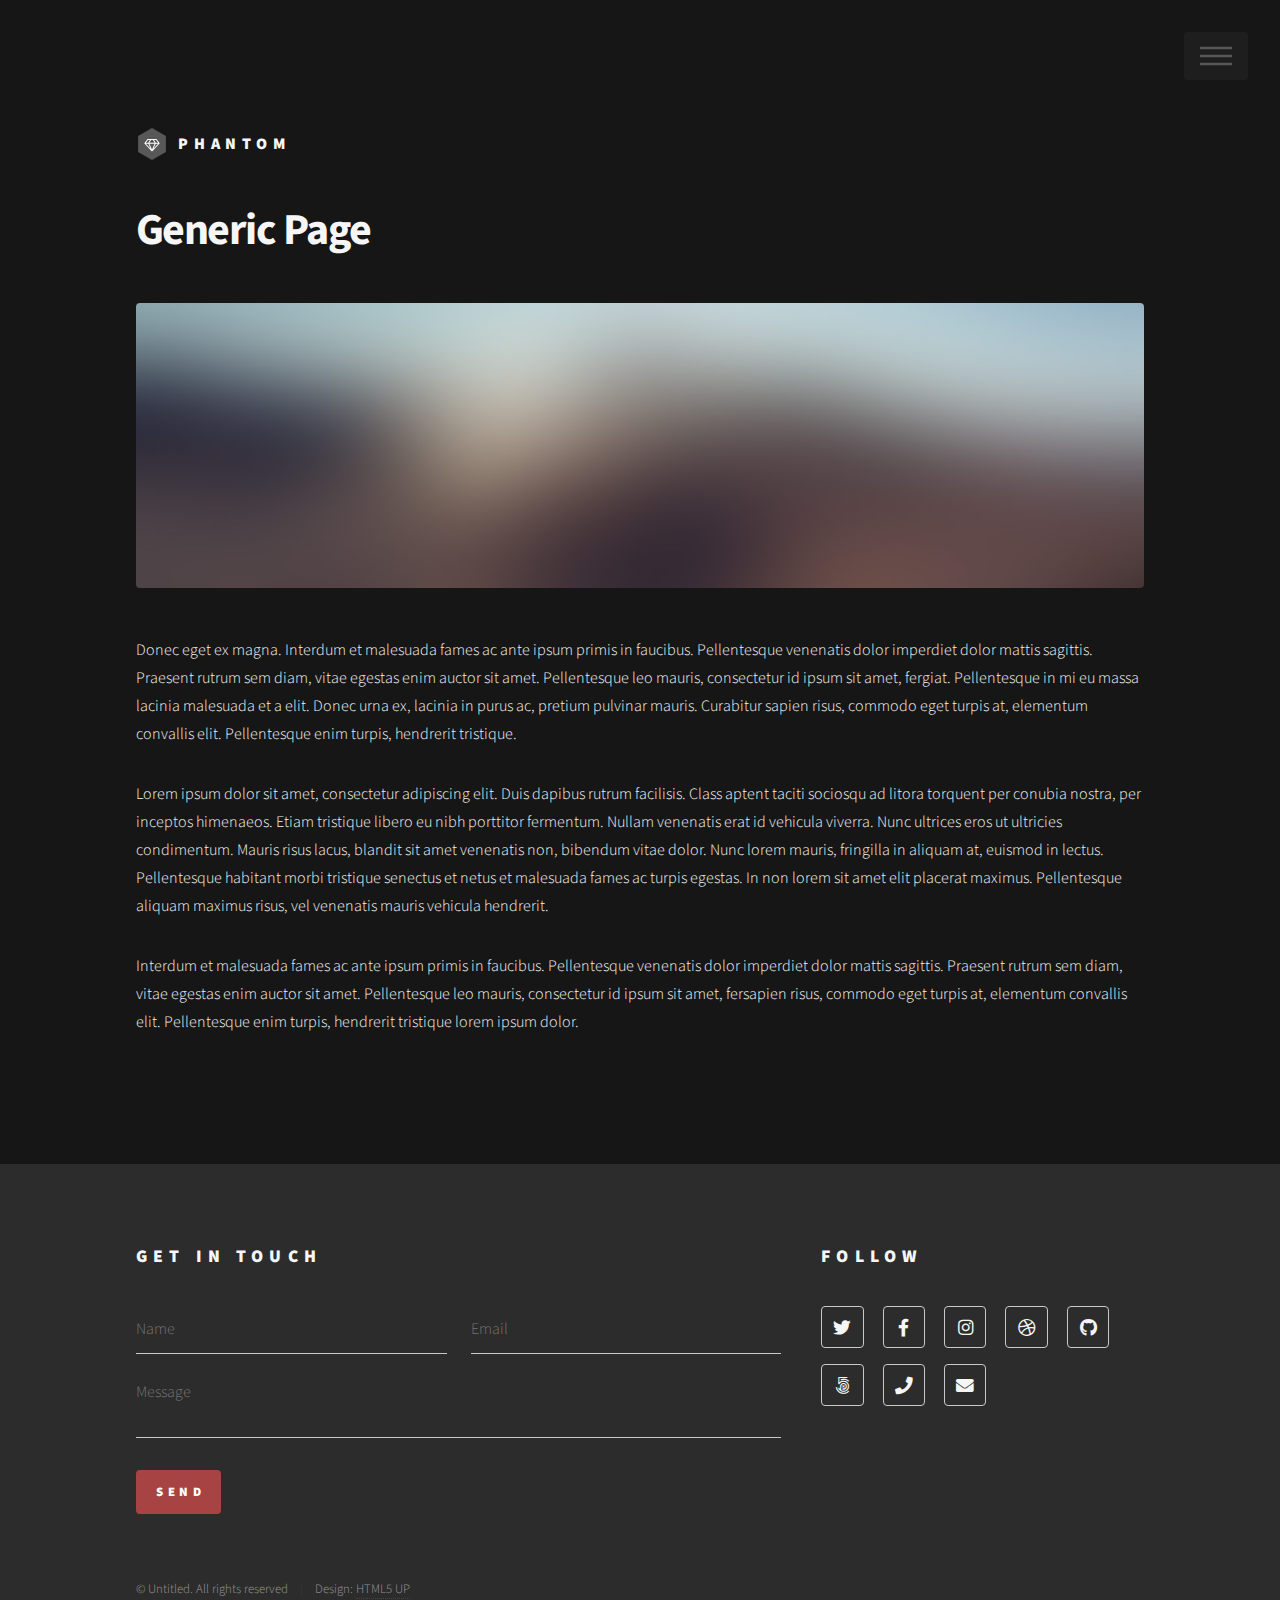
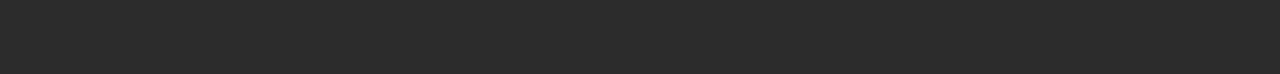
<file: generic.html>
<!DOCTYPE HTML>
<!--
	Phantom by HTML5 UP
	html5up.net | @ajlkn
	Free for personal and commercial use under the CCA 3.0 license (html5up.net/license)
-->
<html>
	<head>
		<title>Generic - Phantom by HTML5 UP</title>
		<meta charset="utf-8" />
		<meta name="viewport" content="width=device-width, initial-scale=1, user-scalable=no" />
		<link rel="stylesheet" href="assets/css/main.css" />
		<noscript><link rel="stylesheet" href="assets/css/noscript.css" /></noscript>
	</head>
	<body class="is-preload">
		<!-- Wrapper -->
			<div id="wrapper">

				<!-- Header -->
					<header id="header">
						<div class="inner">

							<!-- Logo -->
								<a href="index.html" class="logo">
									<span class="symbol"><img src="images/logo.svg" alt="" /></span><span class="title">Phantom</span>
								</a>

							<!-- Nav -->
								<nav>
									<ul>
										<li><a href="#menu">Menu</a></li>
									</ul>
								</nav>

						</div>
					</header>

				<!-- Menu -->
					<nav id="menu">
						<h2>Menu</h2>
						<ul>
							<li><a href="index.html">Home</a></li>
							<li><a href="generic.html">Ipsum veroeros</a></li>
							<li><a href="generic.html">Tempus etiam</a></li>
							<li><a href="generic.html">Consequat dolor</a></li>
							<li><a href="elements.html">Elements</a></li>
						</ul>
					</nav>

				<!-- Main -->
					<div id="main">
						<div class="inner">
							<h1>Generic Page</h1>
							<span class="image main"><img src="images/pic13.jpg" alt="" /></span>
							<p>Donec eget ex magna. Interdum et malesuada fames ac ante ipsum primis in faucibus. Pellentesque venenatis dolor imperdiet dolor mattis sagittis. Praesent rutrum sem diam, vitae egestas enim auctor sit amet. Pellentesque leo mauris, consectetur id ipsum sit amet, fergiat. Pellentesque in mi eu massa lacinia malesuada et a elit. Donec urna ex, lacinia in purus ac, pretium pulvinar mauris. Curabitur sapien risus, commodo eget turpis at, elementum convallis elit. Pellentesque enim turpis, hendrerit tristique.</p>
							<p>Lorem ipsum dolor sit amet, consectetur adipiscing elit. Duis dapibus rutrum facilisis. Class aptent taciti sociosqu ad litora torquent per conubia nostra, per inceptos himenaeos. Etiam tristique libero eu nibh porttitor fermentum. Nullam venenatis erat id vehicula viverra. Nunc ultrices eros ut ultricies condimentum. Mauris risus lacus, blandit sit amet venenatis non, bibendum vitae dolor. Nunc lorem mauris, fringilla in aliquam at, euismod in lectus. Pellentesque habitant morbi tristique senectus et netus et malesuada fames ac turpis egestas. In non lorem sit amet elit placerat maximus. Pellentesque aliquam maximus risus, vel venenatis mauris vehicula hendrerit.</p>
							<p>Interdum et malesuada fames ac ante ipsum primis in faucibus. Pellentesque venenatis dolor imperdiet dolor mattis sagittis. Praesent rutrum sem diam, vitae egestas enim auctor sit amet. Pellentesque leo mauris, consectetur id ipsum sit amet, fersapien risus, commodo eget turpis at, elementum convallis elit. Pellentesque enim turpis, hendrerit tristique lorem ipsum dolor.</p>
						</div>
					</div>

				<!-- Footer -->
					<footer id="footer">
						<div class="inner">
							<section>
								<h2>Get in touch</h2>
								<form method="post" action="#">
									<div class="fields">
										<div class="field half">
											<input type="text" name="name" id="name" placeholder="Name" />
										</div>
										<div class="field half">
											<input type="email" name="email" id="email" placeholder="Email" />
										</div>
										<div class="field">
											<textarea name="message" id="message" placeholder="Message"></textarea>
										</div>
									</div>
									<ul class="actions">
										<li><input type="submit" value="Send" class="primary" /></li>
									</ul>
								</form>
							</section>
							<section>
								<h2>Follow</h2>
								<ul class="icons">
									<li><a href="#" class="icon brands style2 fa-twitter"><span class="label">Twitter</span></a></li>
									<li><a href="#" class="icon brands style2 fa-facebook-f"><span class="label">Facebook</span></a></li>
									<li><a href="#" class="icon brands style2 fa-instagram"><span class="label">Instagram</span></a></li>
									<li><a href="#" class="icon brands style2 fa-dribbble"><span class="label">Dribbble</span></a></li>
									<li><a href="#" class="icon brands style2 fa-github"><span class="label">GitHub</span></a></li>
									<li><a href="#" class="icon brands style2 fa-500px"><span class="label">500px</span></a></li>
									<li><a href="#" class="icon solid style2 fa-phone"><span class="label">Phone</span></a></li>
									<li><a href="#" class="icon solid style2 fa-envelope"><span class="label">Email</span></a></li>
								</ul>
							</section>
							<ul class="copyright">
								<li>&copy; Untitled. All rights reserved</li><li>Design: <a href="http://html5up.net">HTML5 UP</a></li>
							</ul>
						</div>
					</footer>

			</div>

		<!-- Scripts -->
			<script src="assets/js/jquery.min.js"></script>
			<script src="assets/js/browser.min.js"></script>
			<script src="assets/js/breakpoints.min.js"></script>
			<script src="assets/js/util.js"></script>
			<script src="assets/js/main.js"></script>

	</body>
</html>
</file>
<file: assets/css/noscript.css>
/*
	Phantom by HTML5 UP
	html5up.net | @ajlkn
	Free for personal and commercial use under the CCA 3.0 license (html5up.net/license)
*/

/* Tiles */

	body.is-preload .tiles article {
		-moz-transform: none;
		-webkit-transform: none;
		-ms-transform: none;
		transform: none;
		opacity: 1;
	}
</file>
<file: assets/css/main.css>
@import url(fontawesome-all.min.css);
@import url("https://fonts.googleapis.com/css?family=Source+Sans+Pro:300,700,900");

/*
	Phantom by HTML5 UP
	html5up.net | @ajlkn
	Free for personal and commercial use under the CCA 3.0 license (html5up.net/license)
*/

html, body, div, span, applet, object,
iframe, h1, h2, h3, h4, h5, h6, p, blockquote,
pre, a, abbr, acronym, address, big, cite,
code, del, dfn, em, img, ins, kbd, q, s, samp,
small, strike, strong, sub, sup, tt, var, b,
u, i, center, dl, dt, dd, ol, ul, li, fieldset,
form, label, legend, table, caption, tbody,
tfoot, thead, tr, th, td, article, aside,
canvas, details, embed, figure, figcaption,
footer, header, hgroup, menu, nav, output, ruby,
section, summary, time, mark, audio, video {
	margin: 0;
	padding: 0;
	border: 0;
	font-size: 100%;
	font: inherit;
	vertical-align: baseline;}

article, aside, details, figcaption, figure,
footer, header, hgroup, menu, nav, section {
	display: block;}

body {
	line-height: 1;
}

ol, ul {
	list-style: none;
}

blockquote, q {
	quotes: none;
}

	blockquote:before, blockquote:after, q:before, q:after {
		content: '';
		content: none;
	}

table {
	border-collapse: collapse;
	border-spacing: 0;
}

body {
	-webkit-text-size-adjust: none;
}

mark {
	background-color: transparent;
	color: inherit;
}

input::-moz-focus-inner {
	border: 0;
	padding: 0;
}

input, select, textarea {
	-moz-appearance: none;
	-webkit-appearance: none;
	-ms-appearance: none;
	appearance: none;
}

/* Basic */

	@-ms-viewport {
		width: device-width;
	}

	body {
		-ms-overflow-style: scrollbar;
	}

	@media screen and (max-width: 480px) {

		html, body {
			min-width: 320px;
		}

	}

	html {
		box-sizing: border-box;
	}

	*, *:before, *:after {
		box-sizing: inherit;
	}

	body {
		background: #161616;
	}

		body.is-preload *, body.is-preload *:before, body.is-preload *:after {
			-moz-animation: none !important;
			-webkit-animation: none !important;
			-ms-animation: none !important;
			animation: none !important;
			-moz-transition: none !important;
			-webkit-transition: none !important;
			-ms-transition: none !important;
			transition: none !important;
		}

/* Type */

	body, input, select, textarea {
		color: #f6f6f6;
		font-family: "Source Sans Pro", Helvetica, sans-serif;
		font-size: 16pt;
		font-weight: 300;
		line-height: 1.75;
	}

		@media screen and (max-width: 1680px) {

			body, input, select, textarea {
				font-size: 14pt;
			}

		}

		@media screen and (max-width: 1280px) {

			body, input, select, textarea {
				font-size: 12pt;
			}

		}

	a {
		-moz-transition: border-bottom-color 0.2s ease, color 0.2s ease;
		-webkit-transition: border-bottom-color 0.2s ease, color 0.2s ease;
		-ms-transition: border-bottom-color 0.2s ease, color 0.2s ease;
		transition: border-bottom-color 0.2s ease, color 0.2s ease;
		text-decoration: none;
		color: #f6f6f6;
		border-bottom: dotted 1px rgba(88, 88, 88, 0.5);
	}

		a:hover {
			border-bottom-color: transparent;
			color: #C0392B !important;
		}

	strong, b {
		font-weight: 900;
	}

	em, i {
		font-style: italic;
	}

	p {
		margin: 0 0 2em 0;
	}

	h1 {
		font-size: 2.75em;
		font-weight: 700;
		line-height: 1.3;
		margin: 0 0 1em 0;
		letter-spacing: -0.035em;
	}

		h1 a {
			color: inherit;
		}

		@media screen and (max-width: 736px) {

			h1 {
				font-size: 2em;
				margin: 0 0 1em 0;
			}

		}

		@media screen and (max-width: 360px) {

			h1 {
				font-size: 1.75em;
			}

		}

	h2, h3, h4, h5, h6 {
		font-weight: 900;
		line-height: 1.5;
		margin: 0 0 2em 0;
		text-transform: uppercase;
		letter-spacing: 0.35em;
	}

		h2 a, h3 a, h4 a, h5 a, h6 a {
			color: #C0392B;
		}

	h2 {
		font-size: 1.1em;
	}

	h3 {
		font-size: 1em;
	}

	h4 {
		font-size: 0.8em;
	}

	h5 {
		font-size: 0.8em;
	}

	h6 {
		font-size: 0.8em;
	}

	@media screen and (max-width: 980px) {

		h1 br, h2 br, h3 br, h4 br, h5 br, h6 br {
			display: none;
		}

	}

	@media screen and (max-width: 736px) {

		h2 {
			font-size: 1em;
		}

		h3 {
			font-size: 0.8em;
		}

	}

	sub {
		font-size: 0.8em;
		position: relative;
		top: 0.5em;
	}

	sup {
		font-size: 0.8em;
		position: relative;
		top: -0.5em;
	}

	blockquote {
		border-left: solid 4px #c9c9c9;
		font-style: italic;
		margin: 0 0 2em 0;
		padding: 0.5em 0 0.5em 2em;
	}

	code {
		background: rgba(144, 144, 144, 0.075);
		border-radius: 4px;
		border: solid 1px #c9c9c9;
		font-family: "Courier New", monospace;
		font-size: 0.9em;
		margin: 0 0.25em;
		padding: 0.25em 0.65em;
	}

	pre {
		-webkit-overflow-scrolling: touch;
		font-family: "Courier New", monospace;
		font-size: 0.9em;
		margin: 0 0 2em 0;
	}

		pre code {
			display: block;
			line-height: 1.75;
			padding: 1em 1.5em;
			overflow-x: auto;
		}

	hr {
		border: 0;
		border-bottom: solid 1px #c9c9c9;
		margin: 2em 0;
	}

		hr.major {
			margin: 3em 0;
		}

	.align-left {
		text-align: left;
	}

	.align-center {
		text-align: center;
	}

	.align-right {
		text-align: right;
	}

/* Row */

	.row {
		display: flex;
		flex-wrap: wrap;
		box-sizing: border-box;
		align-items: stretch;
	}

		.row > * {
			box-sizing: border-box;
		}

		.row.gtr-uniform > * > :last-child {
			margin-bottom: 0;
		}

		.row.aln-left {
			justify-content: flex-start;
		}

		.row.aln-center {
			justify-content: center;
		}

		.row.aln-right {
			justify-content: flex-end;
		}

		.row.aln-top {
			align-items: flex-start;
		}

		.row.aln-middle {
			align-items: center;
		}

		.row.aln-bottom {
			align-items: flex-end;
		}

		.row > .imp {
			order: -1;
		}

		.row > .col-1 {
			width: 8.33333%;
		}

		.row > .off-1 {
			margin-left: 8.33333%;
		}

		.row > .col-2 {
			width: 16.66667%;
		}

		.row > .off-2 {
			margin-left: 16.66667%;
		}

		.row > .col-3 {
			width: 25%;
		}

		.row > .off-3 {
			margin-left: 25%;
		}

		.row > .col-4 {
			width: 33.33333%;
		}

		.row > .off-4 {
			margin-left: 33.33333%;
		}

		.row > .col-5 {
			width: 41.66667%;
		}

		.row > .off-5 {
			margin-left: 41.66667%;
		}

		.row > .col-6 {
			width: 50%;
		}

		.row > .off-6 {
			margin-left: 50%;
		}

		.row > .col-7 {
			width: 58.33333%;
		}

		.row > .off-7 {
			margin-left: 58.33333%;
		}

		.row > .col-8 {
			width: 66.66667%;
		}

		.row > .off-8 {
			margin-left: 66.66667%;
		}

		.row > .col-9 {
			width: 75%;
		}

		.row > .off-9 {
			margin-left: 75%;
		}

		.row > .col-10 {
			width: 83.33333%;
		}

		.row > .off-10 {
			margin-left: 83.33333%;
		}

		.row > .col-11 {
			width: 91.66667%;
		}

		.row > .off-11 {
			margin-left: 91.66667%;
		}

		.row > .col-12 {
			width: 100%;
		}

		.row > .off-12 {
			margin-left: 100%;
		}

		.row.gtr-0 {
			margin-top: 0;
			margin-left: 0em;
		}

			.row.gtr-0 > * {
				padding: 0 0 0 0em;
			}

			.row.gtr-0.gtr-uniform {
				margin-top: 0em;
			}

				.row.gtr-0.gtr-uniform > * {
					padding-top: 0em;
				}

		.row.gtr-25 {
			margin-top: 0;
			margin-left: -0.5em;
		}

			.row.gtr-25 > * {
				padding: 0 0 0 0.5em;
			}

			.row.gtr-25.gtr-uniform {
				margin-top: -0.5em;
			}

				.row.gtr-25.gtr-uniform > * {
					padding-top: 0.5em;
				}

		.row.gtr-50 {
			margin-top: 0;
			margin-left: -1em;
		}

			.row.gtr-50 > * {
				padding: 0 0 0 1em;
			}

			.row.gtr-50.gtr-uniform {
				margin-top: -1em;
			}

				.row.gtr-50.gtr-uniform > * {
					padding-top: 1em;
				}

		.row {
			margin-top: 0;
			margin-left: -2em;
		}

			.row > * {
				padding: 0 0 0 2em;
			}

			.row.gtr-uniform {
				margin-top: -2em;
			}

				.row.gtr-uniform > * {
					padding-top: 2em;
				}

		.row.gtr-150 {
			margin-top: 0;
			margin-left: -3em;
		}

			.row.gtr-150 > * {
				padding: 0 0 0 3em;
			}

			.row.gtr-150.gtr-uniform {
				margin-top: -3em;
			}

				.row.gtr-150.gtr-uniform > * {
					padding-top: 3em;
				}

		.row.gtr-200 {
			margin-top: 0;
			margin-left: -4em;
		}

			.row.gtr-200 > * {
				padding: 0 0 0 4em;
			}

			.row.gtr-200.gtr-uniform {
				margin-top: -4em;
			}

				.row.gtr-200.gtr-uniform > * {
					padding-top: 4em;
				}

		@media screen and (max-width: 1680px) {

			.row {
				display: flex;
				flex-wrap: wrap;
				box-sizing: border-box;
				align-items: stretch;
			}

				.row > * {
					box-sizing: border-box;
				}

				.row.gtr-uniform > * > :last-child {
					margin-bottom: 0;
				}

				.row.aln-left {
					justify-content: flex-start;
				}

				.row.aln-center {
					justify-content: center;
				}

				.row.aln-right {
					justify-content: flex-end;
				}

				.row.aln-top {
					align-items: flex-start;
				}

				.row.aln-middle {
					align-items: center;
				}

				.row.aln-bottom {
					align-items: flex-end;
				}

				.row > .imp-xlarge {
					order: -1;
				}

				.row > .col-1-xlarge {
					width: 8.33333%;
				}

				.row > .off-1-xlarge {
					margin-left: 8.33333%;
				}

				.row > .col-2-xlarge {
					width: 16.66667%;
				}

				.row > .off-2-xlarge {
					margin-left: 16.66667%;
				}

				.row > .col-3-xlarge {
					width: 25%;
				}

				.row > .off-3-xlarge {
					margin-left: 25%;
				}

				.row > .col-4-xlarge {
					width: 33.33333%;
				}

				.row > .off-4-xlarge {
					margin-left: 33.33333%;
				}

				.row > .col-5-xlarge {
					width: 41.66667%;
				}

				.row > .off-5-xlarge {
					margin-left: 41.66667%;
				}

				.row > .col-6-xlarge {
					width: 50%;
				}

				.row > .off-6-xlarge {
					margin-left: 50%;
				}

				.row > .col-7-xlarge {
					width: 58.33333%;
				}

				.row > .off-7-xlarge {
					margin-left: 58.33333%;
				}

				.row > .col-8-xlarge {
					width: 66.66667%;
				}

				.row > .off-8-xlarge {
					margin-left: 66.66667%;
				}

				.row > .col-9-xlarge {
					width: 75%;
				}

				.row > .off-9-xlarge {
					margin-left: 75%;
				}

				.row > .col-10-xlarge {
					width: 83.33333%;
				}

				.row > .off-10-xlarge {
					margin-left: 83.33333%;
				}

				.row > .col-11-xlarge {
					width: 91.66667%;
				}

				.row > .off-11-xlarge {
					margin-left: 91.66667%;
				}

				.row > .col-12-xlarge {
					width: 100%;
				}

				.row > .off-12-xlarge {
					margin-left: 100%;
				}

				.row.gtr-0 {
					margin-top: 0;
					margin-left: 0em;
				}

					.row.gtr-0 > * {
						padding: 0 0 0 0em;
					}

					.row.gtr-0.gtr-uniform {
						margin-top: 0em;
					}

						.row.gtr-0.gtr-uniform > * {
							padding-top: 0em;
						}

				.row.gtr-25 {
					margin-top: 0;
					margin-left: -0.5em;
				}

					.row.gtr-25 > * {
						padding: 0 0 0 0.5em;
					}

					.row.gtr-25.gtr-uniform {
						margin-top: -0.5em;
					}

						.row.gtr-25.gtr-uniform > * {
							padding-top: 0.5em;
						}

				.row.gtr-50 {
					margin-top: 0;
					margin-left: -1em;
				}

					.row.gtr-50 > * {
						padding: 0 0 0 1em;
					}

					.row.gtr-50.gtr-uniform {
						margin-top: -1em;
					}

						.row.gtr-50.gtr-uniform > * {
							padding-top: 1em;
						}

				.row {
					margin-top: 0;
					margin-left: -2em;
				}

					.row > * {
						padding: 0 0 0 2em;
					}

					.row.gtr-uniform {
						margin-top: -2em;
					}

						.row.gtr-uniform > * {
							padding-top: 2em;
						}

				.row.gtr-150 {
					margin-top: 0;
					margin-left: -3em;
				}

					.row.gtr-150 > * {
						padding: 0 0 0 3em;
					}

					.row.gtr-150.gtr-uniform {
						margin-top: -3em;
					}

						.row.gtr-150.gtr-uniform > * {
							padding-top: 3em;
						}

				.row.gtr-200 {
					margin-top: 0;
					margin-left: -4em;
				}

					.row.gtr-200 > * {
						padding: 0 0 0 4em;
					}

					.row.gtr-200.gtr-uniform {
						margin-top: -4em;
					}

						.row.gtr-200.gtr-uniform > * {
							padding-top: 4em;
						}

		}

		@media screen and (max-width: 1280px) {

			.row {
				display: flex;
				flex-wrap: wrap;
				box-sizing: border-box;
				align-items: stretch;
			}

				.row > * {
					box-sizing: border-box;
				}

				.row.gtr-uniform > * > :last-child {
					margin-bottom: 0;
				}

				.row.aln-left {
					justify-content: flex-start;
				}

				.row.aln-center {
					justify-content: center;
				}

				.row.aln-right {
					justify-content: flex-end;
				}

				.row.aln-top {
					align-items: flex-start;
				}

				.row.aln-middle {
					align-items: center;
				}

				.row.aln-bottom {
					align-items: flex-end;
				}

				.row > .imp-large {
					order: -1;
				}

				.row > .col-1-large {
					width: 8.33333%;
				}

				.row > .off-1-large {
					margin-left: 8.33333%;
				}

				.row > .col-2-large {
					width: 16.66667%;
				}

				.row > .off-2-large {
					margin-left: 16.66667%;
				}

				.row > .col-3-large {
					width: 25%;
				}

				.row > .off-3-large {
					margin-left: 25%;
				}

				.row > .col-4-large {
					width: 33.33333%;
				}

				.row > .off-4-large {
					margin-left: 33.33333%;
				}

				.row > .col-5-large {
					width: 41.66667%;
				}

				.row > .off-5-large {
					margin-left: 41.66667%;
				}

				.row > .col-6-large {
					width: 50%;
				}

				.row > .off-6-large {
					margin-left: 50%;
				}

				.row > .col-7-large {
					width: 58.33333%;
				}

				.row > .off-7-large {
					margin-left: 58.33333%;
				}

				.row > .col-8-large {
					width: 66.66667%;
				}

				.row > .off-8-large {
					margin-left: 66.66667%;
				}

				.row > .col-9-large {
					width: 75%;
				}

				.row > .off-9-large {
					margin-left: 75%;
				}

				.row > .col-10-large {
					width: 83.33333%;
				}

				.row > .off-10-large {
					margin-left: 83.33333%;
				}

				.row > .col-11-large {
					width: 91.66667%;
				}

				.row > .off-11-large {
					margin-left: 91.66667%;
				}

				.row > .col-12-large {
					width: 100%;
				}

				.row > .off-12-large {
					margin-left: 100%;
				}

				.row.gtr-0 {
					margin-top: 0;
					margin-left: 0em;
				}

					.row.gtr-0 > * {
						padding: 0 0 0 0em;
					}

					.row.gtr-0.gtr-uniform {
						margin-top: 0em;
					}

						.row.gtr-0.gtr-uniform > * {
							padding-top: 0em;
						}

				.row.gtr-25 {
					margin-top: 0;
					margin-left: -0.5em;
				}

					.row.gtr-25 > * {
						padding: 0 0 0 0.5em;
					}

					.row.gtr-25.gtr-uniform {
						margin-top: -0.5em;
					}

						.row.gtr-25.gtr-uniform > * {
							padding-top: 0.5em;
						}

				.row.gtr-50 {
					margin-top: 0;
					margin-left: -1em;
				}

					.row.gtr-50 > * {
						padding: 0 0 0 1em;
					}

					.row.gtr-50.gtr-uniform {
						margin-top: -1em;
					}

						.row.gtr-50.gtr-uniform > * {
							padding-top: 1em;
						}

				.row {
					margin-top: 0;
					margin-left: -2em;
				}

					.row > * {
						padding: 0 0 0 2em;
					}

					.row.gtr-uniform {
						margin-top: -2em;
					}

						.row.gtr-uniform > * {
							padding-top: 2em;
						}

				.row.gtr-150 {
					margin-top: 0;
					margin-left: -3em;
				}

					.row.gtr-150 > * {
						padding: 0 0 0 3em;
					}

					.row.gtr-150.gtr-uniform {
						margin-top: -3em;
					}

						.row.gtr-150.gtr-uniform > * {
							padding-top: 3em;
						}

				.row.gtr-200 {
					margin-top: 0;
					margin-left: -4em;
				}

					.row.gtr-200 > * {
						padding: 0 0 0 4em;
					}

					.row.gtr-200.gtr-uniform {
						margin-top: -4em;
					}

						.row.gtr-200.gtr-uniform > * {
							padding-top: 4em;
						}

		}

		@media screen and (max-width: 980px) {

			.row {
				display: flex;
				flex-wrap: wrap;
				box-sizing: border-box;
				align-items: stretch;
			}

				.row > * {
					box-sizing: border-box;
				}

				.row.gtr-uniform > * > :last-child {
					margin-bottom: 0;
				}

				.row.aln-left {
					justify-content: flex-start;
				}

				.row.aln-center {
					justify-content: center;
				}

				.row.aln-right {
					justify-content: flex-end;
				}

				.row.aln-top {
					align-items: flex-start;
				}

				.row.aln-middle {
					align-items: center;
				}

				.row.aln-bottom {
					align-items: flex-end;
				}

				.row > .imp-medium {
					order: -1;
				}

				.row > .col-1-medium {
					width: 8.33333%;
				}

				.row > .off-1-medium {
					margin-left: 8.33333%;
				}

				.row > .col-2-medium {
					width: 16.66667%;
				}

				.row > .off-2-medium {
					margin-left: 16.66667%;
				}

				.row > .col-3-medium {
					width: 25%;
				}

				.row > .off-3-medium {
					margin-left: 25%;
				}

				.row > .col-4-medium {
					width: 33.33333%;
				}

				.row > .off-4-medium {
					margin-left: 33.33333%;
				}

				.row > .col-5-medium {
					width: 41.66667%;
				}

				.row > .off-5-medium {
					margin-left: 41.66667%;
				}

				.row > .col-6-medium {
					width: 50%;
				}

				.row > .off-6-medium {
					margin-left: 50%;
				}

				.row > .col-7-medium {
					width: 58.33333%;
				}

				.row > .off-7-medium {
					margin-left: 58.33333%;
				}

				.row > .col-8-medium {
					width: 66.66667%;
				}

				.row > .off-8-medium {
					margin-left: 66.66667%;
				}

				.row > .col-9-medium {
					width: 75%;
				}

				.row > .off-9-medium {
					margin-left: 75%;
				}

				.row > .col-10-medium {
					width: 83.33333%;
				}

				.row > .off-10-medium {
					margin-left: 83.33333%;
				}

				.row > .col-11-medium {
					width: 91.66667%;
				}

				.row > .off-11-medium {
					margin-left: 91.66667%;
				}

				.row > .col-12-medium {
					width: 100%;
				}

				.row > .off-12-medium {
					margin-left: 100%;
				}

				.row.gtr-0 {
					margin-top: 0;
					margin-left: 0em;
				}

					.row.gtr-0 > * {
						padding: 0 0 0 0em;
					}

					.row.gtr-0.gtr-uniform {
						margin-top: 0em;
					}

						.row.gtr-0.gtr-uniform > * {
							padding-top: 0em;
						}

				.row.gtr-25 {
					margin-top: 0;
					margin-left: -0.375em;
				}

					.row.gtr-25 > * {
						padding: 0 0 0 0.375em;
					}

					.row.gtr-25.gtr-uniform {
						margin-top: -0.375em;
					}

						.row.gtr-25.gtr-uniform > * {
							padding-top: 0.375em;
						}

				.row.gtr-50 {
					margin-top: 0;
					margin-left: -0.75em;
				}

					.row.gtr-50 > * {
						padding: 0 0 0 0.75em;
					}

					.row.gtr-50.gtr-uniform {
						margin-top: -0.75em;
					}

						.row.gtr-50.gtr-uniform > * {
							padding-top: 0.75em;
						}

				.row {
					margin-top: 0;
					margin-left: -1.5em;
				}

					.row > * {
						padding: 0 0 0 1.5em;
					}

					.row.gtr-uniform {
						margin-top: -1.5em;
					}

						.row.gtr-uniform > * {
							padding-top: 1.5em;
						}

				.row.gtr-150 {
					margin-top: 0;
					margin-left: -2.25em;
				}

					.row.gtr-150 > * {
						padding: 0 0 0 2.25em;
					}

					.row.gtr-150.gtr-uniform {
						margin-top: -2.25em;
					}

						.row.gtr-150.gtr-uniform > * {
							padding-top: 2.25em;
						}

				.row.gtr-200 {
					margin-top: 0;
					margin-left: -3em;
				}

					.row.gtr-200 > * {
						padding: 0 0 0 3em;
					}

					.row.gtr-200.gtr-uniform {
						margin-top: -3em;
					}

						.row.gtr-200.gtr-uniform > * {
							padding-top: 3em;
						}

		}

		@media screen and (max-width: 736px) {

			.row {
				display: flex;
				flex-wrap: wrap;
				box-sizing: border-box;
				align-items: stretch;
			}

				.row > * {
					box-sizing: border-box;
				}

				.row.gtr-uniform > * > :last-child {
					margin-bottom: 0;
				}

				.row.aln-left {
					justify-content: flex-start;
				}

				.row.aln-center {
					justify-content: center;
				}

				.row.aln-right {
					justify-content: flex-end;
				}

				.row.aln-top {
					align-items: flex-start;
				}

				.row.aln-middle {
					align-items: center;
				}

				.row.aln-bottom {
					align-items: flex-end;
				}

				.row > .imp-small {
					order: -1;
				}

				.row > .col-1-small {
					width: 8.33333%;
				}

				.row > .off-1-small {
					margin-left: 8.33333%;
				}

				.row > .col-2-small {
					width: 16.66667%;
				}

				.row > .off-2-small {
					margin-left: 16.66667%;
				}

				.row > .col-3-small {
					width: 25%;
				}

				.row > .off-3-small {
					margin-left: 25%;
				}

				.row > .col-4-small {
					width: 33.33333%;
				}

				.row > .off-4-small {
					margin-left: 33.33333%;
				}

				.row > .col-5-small {
					width: 41.66667%;
				}

				.row > .off-5-small {
					margin-left: 41.66667%;
				}

				.row > .col-6-small {
					width: 50%;
				}

				.row > .off-6-small {
					margin-left: 50%;
				}

				.row > .col-7-small {
					width: 58.33333%;
				}

				.row > .off-7-small {
					margin-left: 58.33333%;
				}

				.row > .col-8-small {
					width: 66.66667%;
				}

				.row > .off-8-small {
					margin-left: 66.66667%;
				}

				.row > .col-9-small {
					width: 75%;
				}

				.row > .off-9-small {
					margin-left: 75%;
				}

				.row > .col-10-small {
					width: 83.33333%;
				}

				.row > .off-10-small {
					margin-left: 83.33333%;
				}

				.row > .col-11-small {
					width: 91.66667%;
				}

				.row > .off-11-small {
					margin-left: 91.66667%;
				}

				.row > .col-12-small {
					width: 100%;
				}

				.row > .off-12-small {
					margin-left: 100%;
				}

				.row.gtr-0 {
					margin-top: 0;
					margin-left: 0em;
				}

					.row.gtr-0 > * {
						padding: 0 0 0 0em;
					}

					.row.gtr-0.gtr-uniform {
						margin-top: 0em;
					}

						.row.gtr-0.gtr-uniform > * {
							padding-top: 0em;
						}

				.row.gtr-25 {
					margin-top: 0;
					margin-left: -0.25em;
				}

					.row.gtr-25 > * {
						padding: 0 0 0 0.25em;
					}

					.row.gtr-25.gtr-uniform {
						margin-top: -0.25em;
					}

						.row.gtr-25.gtr-uniform > * {
							padding-top: 0.25em;
						}

				.row.gtr-50 {
					margin-top: 0;
					margin-left: -0.5em;
				}

					.row.gtr-50 > * {
						padding: 0 0 0 0.5em;
					}

					.row.gtr-50.gtr-uniform {
						margin-top: -0.5em;
					}

						.row.gtr-50.gtr-uniform > * {
							padding-top: 0.5em;
						}

				.row {
					margin-top: 0;
					margin-left: -1em;
				}

					.row > * {
						padding: 0 0 0 1em;
					}

					.row.gtr-uniform {
						margin-top: -1em;
					}

						.row.gtr-uniform > * {
							padding-top: 1em;
						}

				.row.gtr-150 {
					margin-top: 0;
					margin-left: -1.5em;
				}

					.row.gtr-150 > * {
						padding: 0 0 0 1.5em;
					}

					.row.gtr-150.gtr-uniform {
						margin-top: -1.5em;
					}

						.row.gtr-150.gtr-uniform > * {
							padding-top: 1.5em;
						}

				.row.gtr-200 {
					margin-top: 0;
					margin-left: -2em;
				}

					.row.gtr-200 > * {
						padding: 0 0 0 2em;
					}

					.row.gtr-200.gtr-uniform {
						margin-top: -2em;
					}

						.row.gtr-200.gtr-uniform > * {
							padding-top: 2em;
						}

		}

		@media screen and (max-width: 480px) {

			.row {
				display: flex;
				flex-wrap: wrap;
				box-sizing: border-box;
				align-items: stretch;
			}

				.row > * {
					box-sizing: border-box;
				}

				.row.gtr-uniform > * > :last-child {
					margin-bottom: 0;
				}

				.row.aln-left {
					justify-content: flex-start;
				}

				.row.aln-center {
					justify-content: center;
				}

				.row.aln-right {
					justify-content: flex-end;
				}

				.row.aln-top {
					align-items: flex-start;
				}

				.row.aln-middle {
					align-items: center;
				}

				.row.aln-bottom {
					align-items: flex-end;
				}

				.row > .imp-xsmall {
					order: -1;
				}

				.row > .col-1-xsmall {
					width: 8.33333%;
				}

				.row > .off-1-xsmall {
					margin-left: 8.33333%;
				}

				.row > .col-2-xsmall {
					width: 16.66667%;
				}

				.row > .off-2-xsmall {
					margin-left: 16.66667%;
				}

				.row > .col-3-xsmall {
					width: 25%;
				}

				.row > .off-3-xsmall {
					margin-left: 25%;
				}

				.row > .col-4-xsmall {
					width: 33.33333%;
				}

				.row > .off-4-xsmall {
					margin-left: 33.33333%;
				}

				.row > .col-5-xsmall {
					width: 41.66667%;
				}

				.row > .off-5-xsmall {
					margin-left: 41.66667%;
				}

				.row > .col-6-xsmall {
					width: 50%;
				}

				.row > .off-6-xsmall {
					margin-left: 50%;
				}

				.row > .col-7-xsmall {
					width: 58.33333%;
				}

				.row > .off-7-xsmall {
					margin-left: 58.33333%;
				}

				.row > .col-8-xsmall {
					width: 66.66667%;
				}

				.row > .off-8-xsmall {
					margin-left: 66.66667%;
				}

				.row > .col-9-xsmall {
					width: 75%;
				}

				.row > .off-9-xsmall {
					margin-left: 75%;
				}

				.row > .col-10-xsmall {
					width: 83.33333%;
				}

				.row > .off-10-xsmall {
					margin-left: 83.33333%;
				}

				.row > .col-11-xsmall {
					width: 91.66667%;
				}

				.row > .off-11-xsmall {
					margin-left: 91.66667%;
				}

				.row > .col-12-xsmall {
					width: 100%;
				}

				.row > .off-12-xsmall {
					margin-left: 100%;
				}

				.row.gtr-0 {
					margin-top: 0;
					margin-left: 0em;
				}

					.row.gtr-0 > * {
						padding: 0 0 0 0em;
					}

					.row.gtr-0.gtr-uniform {
						margin-top: 0em;
					}

						.row.gtr-0.gtr-uniform > * {
							padding-top: 0em;
						}

				.row.gtr-25 {
					margin-top: 0;
					margin-left: -0.25em;
				}

					.row.gtr-25 > * {
						padding: 0 0 0 0.25em;
					}

					.row.gtr-25.gtr-uniform {
						margin-top: -0.25em;
					}

						.row.gtr-25.gtr-uniform > * {
							padding-top: 0.25em;
						}

				.row.gtr-50 {
					margin-top: 0;
					margin-left: -0.5em;
				}

					.row.gtr-50 > * {
						padding: 0 0 0 0.5em;
					}

					.row.gtr-50.gtr-uniform {
						margin-top: -0.5em;
					}

						.row.gtr-50.gtr-uniform > * {
							padding-top: 0.5em;
						}

				.row {
					margin-top: 0;
					margin-left: -1em;
				}

					.row > * {
						padding: 0 0 0 1em;
					}

					.row.gtr-uniform {
						margin-top: -1em;
					}

						.row.gtr-uniform > * {
							padding-top: 1em;
						}

				.row.gtr-150 {
					margin-top: 0;
					margin-left: -1.5em;
				}

					.row.gtr-150 > * {
						padding: 0 0 0 1.5em;
					}

					.row.gtr-150.gtr-uniform {
						margin-top: -1.5em;
					}

						.row.gtr-150.gtr-uniform > * {
							padding-top: 1.5em;
						}

				.row.gtr-200 {
					margin-top: 0;
					margin-left: -2em;
				}

					.row.gtr-200 > * {
						padding: 0 0 0 2em;
					}

					.row.gtr-200.gtr-uniform {
						margin-top: -2em;
					}

						.row.gtr-200.gtr-uniform > * {
							padding-top: 2em;
						}

		}

/* Section/Article */

	section.special, article.special {
		text-align: center;
	}

	header p {
		margin-top: -1em;
	}

	@media screen and (max-width: 736px) {

		header p {
			margin-top: 0;
		}

	}

/* Icon */

	.icon {
		text-decoration: none;
		border-bottom: none;
		position: relative;
	}

		.icon:before {
			-moz-osx-font-smoothing: grayscale;
			-webkit-font-smoothing: antialiased;
			display: inline-block;
			font-style: normal;
			font-variant: normal;
			text-rendering: auto;
			line-height: 1;
			text-transform: none !important;
			font-family: 'Font Awesome 5 Free';
			font-weight: 400;
		}

		.icon > .label {
			display: none;
		}

		.icon:before {
			line-height: inherit;
		}

		.icon.solid:before {
			font-weight: 900;
		}

		.icon.brands:before {
			font-family: 'Font Awesome 5 Brands';
		}

		.icon.style2 {
			-moz-transition: background-color 0.2s ease-in-out, color 0.2s ease-in-out, border-color 0.2s ease-in-out;
			-webkit-transition: background-color 0.2s ease-in-out, color 0.2s ease-in-out, border-color 0.2s ease-in-out;
			-ms-transition: background-color 0.2s ease-in-out, color 0.2s ease-in-out, border-color 0.2s ease-in-out;
			transition: background-color 0.2s ease-in-out, color 0.2s ease-in-out, border-color 0.2s ease-in-out;
			background-color: transparent;
			border: solid 1px #c9c9c9;
			border-radius: 4px;
			width: 2.65em;
			height: 2.65em;
			display: inline-block;
			text-align: center;
			line-height: 2.65em;
			color: inherit;
		}

			.icon.style2:before {
				font-size: 1.1em;
			}

			.icon.style2:hover {
				color: #C0392B;
				border-color: #C0392B;
			}

			.icon.style2:active {
				background-color: rgba(242, 132, 158, 0.1);
			}

/* List */

	ol {
		list-style: decimal;
		margin: 0 0 2em 0;
		padding-left: 1.25em;
	}

		ol li {
			padding-left: 0.25em;
		}

	ul {
		list-style: disc;
		margin: 0 0 2em 0;
		padding-left: 1em;
	}

		ul li {
			padding-left: 0.5em;
		}

		ul.alt {
			list-style: none;
			padding-left: 0;
		}

			ul.alt li {
				border-top: solid 1px #c9c9c9;
				padding: 0.5em 0;
			}

				ul.alt li:first-child {
					border-top: 0;
					padding-top: 0;
				}

	dl {
		margin: 0 0 2em 0;
	}

		dl dt {
			display: block;
			font-weight: 900;
			margin: 0 0 1em 0;
		}

		dl dd {
			margin-left: 2em;
		}

/* Actions */

	ul.actions {
		display: -moz-flex;
		display: -webkit-flex;
		display: -ms-flex;
		display: flex;
		cursor: default;
		list-style: none;
		margin-left: -1em;
		padding-left: 0;
	}

		ul.actions li {
			padding: 0 0 0 1em;
			vertical-align: middle;
		}

		ul.actions.special {
			-moz-justify-content: center;
			-webkit-justify-content: center;
			-ms-justify-content: center;
			justify-content: center;
			width: 100%;
			margin-left: 0;
		}

			ul.actions.special li:first-child {
				padding-left: 0;
			}

		ul.actions.stacked {
			-moz-flex-direction: column;
			-webkit-flex-direction: column;
			-ms-flex-direction: column;
			flex-direction: column;
			margin-left: 0;
		}

			ul.actions.stacked li {
				padding: 1.3em 0 0 0;
			}

				ul.actions.stacked li:first-child {
					padding-top: 0;
				}

		ul.actions.fit {
			width: calc(100% + 1em);
		}

			ul.actions.fit li {
				-moz-flex-grow: 1;
				-webkit-flex-grow: 1;
				-ms-flex-grow: 1;
				flex-grow: 1;
				-moz-flex-shrink: 1;
				-webkit-flex-shrink: 1;
				-ms-flex-shrink: 1;
				flex-shrink: 1;
				width: 100%;
			}

				ul.actions.fit li > * {
					width: 100%;
				}

			ul.actions.fit.stacked {
				width: 100%;
			}

		@media screen and (max-width: 480px) {

			ul.actions:not(.fixed) {
				-moz-flex-direction: column;
				-webkit-flex-direction: column;
				-ms-flex-direction: column;
				flex-direction: column;
				margin-left: 0;
				width: 100% !important;
			}

				ul.actions:not(.fixed) li {
					-moz-flex-grow: 1;
					-webkit-flex-grow: 1;
					-ms-flex-grow: 1;
					flex-grow: 1;
					-moz-flex-shrink: 1;
					-webkit-flex-shrink: 1;
					-ms-flex-shrink: 1;
					flex-shrink: 1;
					padding: 1em 0 0 0;
					text-align: center;
					width: 100%;
				}

					ul.actions:not(.fixed) li > * {
						width: 100%;
					}

					ul.actions:not(.fixed) li:first-child {
						padding-top: 0;
					}

					ul.actions:not(.fixed) li input[type="submit"],
					ul.actions:not(.fixed) li input[type="reset"],
					ul.actions:not(.fixed) li input[type="button"],
					ul.actions:not(.fixed) li button,
					ul.actions:not(.fixed) li .button {
						width: 100%;
					}

						ul.actions:not(.fixed) li input[type="submit"].icon:before,
						ul.actions:not(.fixed) li input[type="reset"].icon:before,
						ul.actions:not(.fixed) li input[type="button"].icon:before,
						ul.actions:not(.fixed) li button.icon:before,
						ul.actions:not(.fixed) li .button.icon:before {
							margin-left: -0.5rem;
						}

		}

/* Icons */

	ul.icons {
		cursor: default;
		list-style: none;
		padding-left: 0;
		margin: -1em 0 2em -1em;
	}

		ul.icons li {
			display: inline-block;
			padding: 1em 0 0 1em;
		}

/* Form */

	form {
		margin: 0 0 2em 0;
		overflow-x: hidden;
	}

		form > :last-child {
			margin-bottom: 0;
		}

		form > .fields {
			display: -moz-flex;
			display: -webkit-flex;
			display: -ms-flex;
			display: flex;
			-moz-flex-wrap: wrap;
			-webkit-flex-wrap: wrap;
			-ms-flex-wrap: wrap;
			flex-wrap: wrap;
			width: calc(100% + 3em);
			margin: -1.5em 0 2em -1.5em;
		}

			form > .fields > .field {
				-moz-flex-grow: 0;
				-webkit-flex-grow: 0;
				-ms-flex-grow: 0;
				flex-grow: 0;
				-moz-flex-shrink: 0;
				-webkit-flex-shrink: 0;
				-ms-flex-shrink: 0;
				flex-shrink: 0;
				padding: 1.5em 0 0 1.5em;
				width: calc(100% - 1.5em);
			}

				form > .fields > .field.half {
					width: calc(50% - 0.75em);
				}

				form > .fields > .field.third {
					width: calc(100%/3 - 0.5em);
				}

				form > .fields > .field.quarter {
					width: calc(25% - 0.375em);
				}

		@media screen and (max-width: 480px) {

			form > .fields {
				width: calc(100% + 3em);
				margin: -1.5em 0 2em -1.5em;
			}

				form > .fields > .field {
					padding: 1.5em 0 0 1.5em;
					width: calc(100% - 1.5em);
				}

					form > .fields > .field.half {
						width: calc(100% - 1.5em);
					}

					form > .fields > .field.third {
						width: calc(100% - 1.5em);
					}

					form > .fields > .field.quarter {
						width: calc(100% - 1.5em);
					}

		}

	label {
		display: block;
		font-size: 0.9em;
		font-weight: 900;
		margin: 0 0 1em 0;
	}

	input[type="text"],
	input[type="password"],
	input[type="email"],
	input[type="tel"],
	select,
	textarea {
		-moz-appearance: none;
		-webkit-appearance: none;
		-ms-appearance: none;
		appearance: none;
		background-color: transparent;
		border: none;
		border-radius: 0;
		border-bottom: solid 1px #c9c9c9;
		color: inherit;
		display: block;
		outline: 0;
		padding: 0;
		text-decoration: none;
		width: 100%;
	}

		input[type="text"]:invalid,
		input[type="password"]:invalid,
		input[type="email"]:invalid,
		input[type="tel"]:invalid,
		select:invalid,
		textarea:invalid {
			box-shadow: none;
		}

		input[type="text"]:focus,
		input[type="password"]:focus,
		input[type="email"]:focus,
		input[type="tel"]:focus,
		select:focus,
		textarea:focus {
			border-bottom-color: #C0392B;
			box-shadow: inset 0 -1px 0 0 #C0392B;
		}

	select {
		background-image: url("data:image/svg+xml;charset=utf8,%3Csvg xmlns='http://www.w3.org/2000/svg' width='40' height='40' preserveAspectRatio='none' viewBox='0 0 40 40'%3E%3Cpath d='M9.4,12.3l10.4,10.4l10.4-10.4c0.2-0.2,0.5-0.4,0.9-0.4c0.3,0,0.6,0.1,0.9,0.4l3.3,3.3c0.2,0.2,0.4,0.5,0.4,0.9 c0,0.4-0.1,0.6-0.4,0.9L20.7,31.9c-0.2,0.2-0.5,0.4-0.9,0.4c-0.3,0-0.6-0.1-0.9-0.4L4.3,17.3c-0.2-0.2-0.4-0.5-0.4-0.9 c0-0.4,0.1-0.6,0.4-0.9l3.3-3.3c0.2-0.2,0.5-0.4,0.9-0.4S9.1,12.1,9.4,12.3z' fill='%23c9c9c9' /%3E%3C/svg%3E");
		background-size: 1.25rem;
		background-repeat: no-repeat;
		background-position: calc(100% - 1rem) center;
		height: 3em;
		padding-right: 3em;
		text-overflow: ellipsis;
	}

		select option {
			background: #ffffff;
		}

		select:focus::-ms-value {
			background-color: transparent;
		}

		select::-ms-expand {
			display: none;
		}

	input[type="text"],
	input[type="password"],
	input[type="email"],
	select {
		height: 3em;
	}

	textarea {
		padding: 0;
		min-height: 3.75em;
	}

	input[type="checkbox"],
	input[type="radio"] {
		-moz-appearance: none;
		-webkit-appearance: none;
		-ms-appearance: none;
		appearance: none;
		display: block;
		float: left;
		margin-right: -2em;
		opacity: 0;
		width: 1em;
		z-index: -1;
	}

		input[type="checkbox"] + label,
		input[type="radio"] + label {
			text-decoration: none;
			color: #f6f6f6;
			cursor: pointer;
			display: inline-block;
			font-size: 1em;
			font-weight: 300;
			padding-left: 2.55em;
			padding-right: 0.75em;
			position: relative;
		}

			input[type="checkbox"] + label:before,
			input[type="radio"] + label:before {
				-moz-osx-font-smoothing: grayscale;
				-webkit-font-smoothing: antialiased;
				display: inline-block;
				font-style: normal;
				font-variant: normal;
				text-rendering: auto;
				line-height: 1;
				text-transform: none !important;
				font-family: 'Font Awesome 5 Free';
				font-weight: 900;
			}

			input[type="checkbox"] + label:before,
			input[type="radio"] + label:before {
				border-radius: 4px;
				border: solid 1px #c9c9c9;
				content: '';
				display: inline-block;
				font-size: 0.8em;
				height: 2.25em;
				left: 0;
				line-height: 2.25em;
				position: absolute;
				text-align: center;
				top: 0;
				width: 2.25em;
			}

		input[type="checkbox"]:checked + label:before,
		input[type="radio"]:checked + label:before {
			background: #f6f6f6;
			border-color: #f6f6f6;
			color: #ffffff;
			content: '\f00c';
		}

		input[type="checkbox"]:focus + label:before,
		input[type="radio"]:focus + label:before {
			border-color: #C0392B;
			box-shadow: 0 0 0 1px #C0392B;
		}

	input[type="checkbox"] + label:before {
		border-radius: 4px;
	}

	input[type="radio"] + label:before {
		border-radius: 100%;
	}

/* Box */

	.box {
		border-radius: 4px;
		border: solid 1px #c9c9c9;
		margin-bottom: 2em;
		padding: 1.5em;
	}

		.box > :last-child,
		.box > :last-child > :last-child,
		.box > :last-child > :last-child > :last-child {
			margin-bottom: 0;
		}

		.box.alt {
			border: 0;
			border-radius: 0;
			padding: 0;
		}

/* Image */

	.image {
		border-radius: 4px;
		border: 0;
		display: inline-block;
		position: relative;
	}

		.image img {
			border-radius: 4px;
			display: block;
		}

		.image.left, .image.right {
			max-width: 40%;
		}

			.image.left img, .image.right img {
				width: 100%;
			}

		.image.left {
			float: left;
			padding: 0 1.5em 1em 0;
			top: 0.25em;
		}

		.image.right {
			float: right;
			padding: 0 0 1em 1.5em;
			top: 0.25em;
		}

		.image.fit {
			display: block;
			margin: 0 0 2em 0;
			width: 100%;
		}

			.image.fit img {
				width: 100%;
			}

		.image.main {
			display: block;
			margin: 0 0 3em 0;
			width: 100%;
		}

			.image.main img {
				width: 100%;
			}

			@media screen and (max-width: 736px) {

				.image.main {
					margin: 0 0 2em 0;
				}

			}

/* Table */

	.table-wrapper {
		-webkit-overflow-scrolling: touch;
		overflow-x: auto;
	}

	table {
		margin: 0 0 2em 0;
		width: 100%;
	}

		table tbody tr {
			border: solid 1px #c9c9c9;
			border-left: 0;
			border-right: 0;
		}

			table tbody tr:nth-child(2n + 1) {
				background-color: rgba(144, 144, 144, 0.075);
			}

		table td {
			padding: 0.75em 0.75em;
		}

		table th {
			font-size: 0.9em;
			font-weight: 900;
			padding: 0 0.75em 0.75em 0.75em;
			text-align: left;
		}

		table thead {
			border-bottom: solid 2px #c9c9c9;
		}

		table tfoot {
			border-top: solid 2px #c9c9c9;
		}

		table.alt {
			border-collapse: separate;
		}

			table.alt tbody tr td {
				border: solid 1px #c9c9c9;
				border-left-width: 0;
				border-top-width: 0;
			}

				table.alt tbody tr td:first-child {
					border-left-width: 1px;
				}

			table.alt tbody tr:first-child td {
				border-top-width: 1px;
			}

			table.alt thead {
				border-bottom: 0;
			}

			table.alt tfoot {
				border-top: 0;
			}

/* Button */

	input[type="submit"],
	input[type="reset"],
	input[type="button"],
	button,
	.button {
		-moz-appearance: none;
		-webkit-appearance: none;
		-ms-appearance: none;
		appearance: none;
		-moz-transition: background-color 0.2s ease-in-out, color 0.2s ease-in-out, box-shadow 0.2s ease-in-out;
		-webkit-transition: background-color 0.2s ease-in-out, color 0.2s ease-in-out, box-shadow 0.2s ease-in-out;
		-ms-transition: background-color 0.2s ease-in-out, color 0.2s ease-in-out, box-shadow 0.2s ease-in-out;
		transition: background-color 0.2s ease-in-out, color 0.2s ease-in-out, box-shadow 0.2s ease-in-out;
		background-color: transparent;
		border-radius: 4px;
		border: 0;
		box-shadow: inset 0 0 0 2px #f6f6f6;
		color: #f6f6f6 !important;
		cursor: pointer;
		display: inline-block;
		font-size: 0.8em;
		font-weight: 900;
		height: 3.5em;
		letter-spacing: 0.35em;
		line-height: 3.45em;
		overflow: hidden;
		padding: 0 1.25em 0 1.6em;
		text-align: center;
		text-decoration: none;
		text-overflow: ellipsis;
		text-transform: uppercase;
		white-space: nowrap;
	}

		input[type="submit"].icon:before,
		input[type="reset"].icon:before,
		input[type="button"].icon:before,
		button.icon:before,
		.button.icon:before {
			margin-right: 0.5em;
		}

		input[type="submit"].fit,
		input[type="reset"].fit,
		input[type="button"].fit,
		button.fit,
		.button.fit {
			width: 100%;
		}

		input[type="submit"]:hover,
		input[type="reset"]:hover,
		input[type="button"]:hover,
		button:hover,
		.button:hover {
			color: #C0392B !important;
			box-shadow: inset 0 0 0 2px #C0392B;
		}

		input[type="submit"]:active,
		input[type="reset"]:active,
		input[type="button"]:active,
		button:active,
		.button:active {
			background-color: rgba(242, 132, 158, 0.1);
		}

		input[type="submit"].small,
		input[type="reset"].small,
		input[type="button"].small,
		button.small,
		.button.small {
			font-size: 0.6em;
		}

		input[type="submit"].large,
		input[type="reset"].large,
		input[type="button"].large,
		button.large,
		.button.large {
			font-size: 1em;
		}

		input[type="submit"].primary,
		input[type="reset"].primary,
		input[type="button"].primary,
		button.primary,
		.button.primary {
			box-shadow: none;
			background-color: #a74343;
			color: #ffffff !important;
		}

			input[type="submit"].primary:hover,
			input[type="reset"].primary:hover,
			input[type="button"].primary:hover,
			button.primary:hover,
			.button.primary:hover {
				background-color: #C0392B;
			}

			input[type="submit"].primary:active,
			input[type="reset"].primary:active,
			input[type="button"].primary:active,
			button.primary:active,
			.button.primary:active {
				background-color: #C0392B;
			}

		input[type="submit"].disabled, input[type="submit"]:disabled,
		input[type="reset"].disabled,
		input[type="reset"]:disabled,
		input[type="button"].disabled,
		input[type="button"]:disabled,
		button.disabled,
		button:disabled,
		.button.disabled,
		.button:disabled {
			pointer-events: none;
			opacity: 0.25;
		}

/* Tiles */

	.tiles {
		display: -moz-flex;
		display: -webkit-flex;
		display: -ms-flex;
		display: flex;
		-moz-flex-wrap: wrap;
		-webkit-flex-wrap: wrap;
		-ms-flex-wrap: wrap;
		flex-wrap: wrap;
		position: relative;
		margin: -2.5em 0 0 -2.5em;
	}

	.tiles article.iframe > a {
		display: block;
		position: relative;
		width: 100%;
		height: 400px; /* Default height */
		border-radius: 4px;
		overflow: hidden;
		border-bottom: 0;
	  }
	  
	  .tiles article.iframe iframe {
		display: block;
		width: 100%;
		height: 100%;
		border-radius: 4px;
		border: none;
	  }


		.tiles article {
			-moz-transition: -moz-transform 0.5s ease, opacity 0.5s ease;
			-webkit-transition: -webkit-transform 0.5s ease, opacity 0.5s ease;
			-ms-transition: -ms-transform 0.5s ease, opacity 0.5s ease;
			transition: transform 0.5s ease, opacity 0.5s ease;
			position: relative;
			width: calc(33.33333% - 2.5em);
			margin: 2.5em 0 0 2.5em;
		}

			.tiles article > .image {
				-moz-transition: -moz-transform 0.5s ease;
				-webkit-transition: -webkit-transform 0.5s ease;
				-ms-transition: -ms-transform 0.5s ease;
				transition: transform 0.5s ease;
				position: relative;
				display: block;
				width: 100%;
				border-radius: 4px;
				overflow: hidden;
			}

				.tiles article > .image img {
					display: block;
					width: 100%;
				}

				.tiles article > .image:before {
					pointer-events: none;
					-moz-transition: background-color 0.5s ease, opacity 0.5s ease;
					-webkit-transition: background-color 0.5s ease, opacity 0.5s ease;
					-ms-transition: background-color 0.5s ease, opacity 0.5s ease;
					transition: background-color 0.5s ease, opacity 0.5s ease;
					content: '';
					display: block;
					position: absolute;
					top: 0;
					left: 0;
					width: 100%;
					height: 100%;
					opacity: 1.0;
					z-index: 1;
					opacity: 0.8;
				}

				.tiles article > .image:after {
					pointer-events: none;
					-moz-transition: opacity 0.5s ease;
					-webkit-transition: opacity 0.5s ease;
					-ms-transition: opacity 0.5s ease;
					transition: opacity 0.5s ease;
					content: '';
					display: block;
					position: absolute;
					top: 0;
					left: 0;
					width: 100%;
					height: 100%;
					background-image: url("data:image/svg+xml;charset=utf8,%3Csvg xmlns='http://www.w3.org/2000/svg' width='100' height='100' viewBox='0 0 100 100' preserveAspectRatio='none'%3E%3Cstyle%3Eline %7B stroke-width: 0.25px%3B stroke: %23ffffff%3B %7D%3C/style%3E%3Cline x1='0' y1='0' x2='100' y2='100' /%3E%3Cline x1='100' y1='0' x2='0' y2='100' /%3E%3C/svg%3E");
					background-position: center;
					background-repeat: no-repeat;
					background-size: 100% 100%;
					opacity: 0.25;
					z-index: 2;
				}

			.tiles article > a {
				display: -moz-flex;
				display: -webkit-flex;
				display: -ms-flex;
				display: flex;
				-moz-flex-direction: column;
				-webkit-flex-direction: column;
				-ms-flex-direction: column;
				flex-direction: column;
				-moz-align-items: center;
				-webkit-align-items: center;
				-ms-align-items: center;
				align-items: center;
				-moz-justify-content: center;
				-webkit-justify-content: center;
				-ms-justify-content: center;
				justify-content: center;
				-moz-transition: background-color 0.5s ease, -moz-transform 0.5s ease;
				-webkit-transition: background-color 0.5s ease, -webkit-transform 0.5s ease;
				-ms-transition: background-color 0.5s ease, -ms-transform 0.5s ease;
				transition: background-color 0.5s ease, transform 0.5s ease;
				position: absolute;
				top: 0;
				left: 0;
				width: 100%;
				height: 100%;
				padding: 1em;
				border-radius: 4px;
				border-bottom: 0;
				color: #ffffff;
				text-align: center;
				text-decoration: none;
				z-index: 3;
			}

				.tiles article > a > :last-child {
					margin: 0;
				}

				.tiles article > a:hover {
					color: #ffffff !important;
				}

				.tiles article > a h2 {
					margin: 0;
				}

				.tiles article > a .content {
					-moz-transition: max-height 0.5s ease, opacity 0.5s ease;
					-webkit-transition: max-height 0.5s ease, opacity 0.5s ease;
					-ms-transition: max-height 0.5s ease, opacity 0.5s ease;
					transition: max-height 0.5s ease, opacity 0.5s ease;
					width: 100%;
					max-height: 0;
					line-height: 1.5;
					margin-top: 0.35em;
					opacity: 0;
				}

					.tiles article > a .content > :last-child {
						margin-bottom: 0;
					}

			.tiles article.style1 > .image:before {
				background-color: #777676;
			}

			.tiles article.style2 > .image:before {
				background-color: #777676;
			}

			.tiles article.style3 > .image:before {
				background-color: #777676;
			}

			.tiles article.style4 > .image:before {
				background-color: #777676;
			}

			.tiles article.style5 > .image:before {
				background-color: #777676;
			}

			.tiles article.style6 > .image:before {
				background-color: #777676;
			}

			body:not(.is-touch) .tiles article:hover > .image {
				-moz-transform: scale(1.1);
				-webkit-transform: scale(1.1);
				-ms-transform: scale(1.1);
				transform: scale(1.1);
			}

				body:not(.is-touch) .tiles article:hover > .image:before {
					background-color: #333333;
					opacity: 0.35;
				}

				body:not(.is-touch) .tiles article:hover > .image:after {
					opacity: 0;
				}

			body:not(.is-touch) .tiles article:hover .content {
				max-height: 15em;
				opacity: 1;
			}

		* + .tiles {
			margin-top: 2em;
		}

		body.is-preload .tiles article {
			-moz-transform: scale(0.9);
			-webkit-transform: scale(0.9);
			-ms-transform: scale(0.9);
			transform: scale(0.9);
			opacity: 0;
		}

		body.is-touch .tiles article .content {
			max-height: 15em;
			opacity: 1;
		}

		@media screen and (max-width: 1280px) {

			.tiles {
				margin: -1.25em 0 0 -1.25em;
			}

				.tiles article {
					width: calc(33.33333% - 1.25em);
					margin: 1.25em 0 0 1.25em;
				}

		}

		@media screen and (max-width: 980px) {

			.tiles {
				margin: -2.5em 0 0 -2.5em;
			}

				.tiles article {
					width: calc(50% - 2.5em);
					margin: 2.5em 0 0 2.5em;
				}

		}

		@media screen and (max-width: 736px) {

			.tiles {
				margin: -1.25em 0 0 -1.25em;
			}

				.tiles article {
					width: calc(50% - 1.25em);
					margin: 1.25em 0 0 1.25em;
				}

					.tiles article:hover > .image {
						-moz-transform: scale(1.0);
						-webkit-transform: scale(1.0);
						-ms-transform: scale(1.0);
						transform: scale(1.0);
					}

		}

		@media screen and (max-width: 480px) {

			.tiles {
				margin: 0;
			}

				.tiles article {
					width: 100%;
					margin: 1.25em 0 0 0;
				}

		}
		@media screen and (max-width: 1280px) {
			.tiles article.iframe {
			width: calc(50% - 1.25em);
			  margin: 1.25em 0 0 1.25em;
			}
		  }
		  
		  @media screen and (max-width: 980px) {
			.tiles article.iframe {
			  width: calc(50% - 2.5em);
			  height: 350px;
			  margin: 2.5em 0 0 2.5em;
			}
		  }
		  
		  @media screen and (max-width: 736px) {
			.tiles article.iframe {
			  width: calc(50% - 1.25em);
			  height: 350px;
			  margin: 1.25em 0 0 1.25em;
			}
		  }
		  
		  @media screen and (max-width: 480px) {
			.tiles article.iframe {
			  width: 100%;
			  height: 350px;
			  margin: 1.25em 0 0 0;
			}
		  }
		  

/* Header */

	#header {
		padding: 8em 0 0.1em 0 ;
	}

		#header .logo {
			display: block;
			border-bottom: 0;
			color: inherit;
			font-weight: 900;
			letter-spacing: 0.35em;
			margin: 0 0 2.5em 0;
			text-decoration: none;
			text-transform: uppercase;
			display: inline-block;
		}

			#header .logo > * {
				display: inline-block;
				vertical-align: middle;
			}

			#header .logo .symbol {
				margin-right: 0.65em;
			}

				#header .logo .symbol img {
					display: block;
					width: 2em;
					height: 2em;
				}

		#header nav {
			position: fixed;
			right: 2em;
			top: 2em;
			z-index: 10000;
		}

			#header nav ul {
				display: -moz-flex;
				display: -webkit-flex;
				display: -ms-flex;
				display: flex;
				-moz-align-items: center;
				-webkit-align-items: center;
				-ms-align-items: center;
				align-items: center;
				list-style: none;
				margin: 0;
				padding: 0;
			}

				#header nav ul li {
					display: block;
					padding: 0;
				}

					#header nav ul li a {
						display: block;
						position: relative;
						height: 3em;
						line-height: 3em;
						padding: 0 1.5em;
						background-color: rgba(37, 37, 37, 0.5);
						border-radius: 4px;
						border: 0;
						font-size: 0.8em;
						font-weight: 900;
						letter-spacing: 0.35em;
						text-transform: uppercase;
					}

					#header nav ul li a[href="#menu"] {
						-webkit-tap-highlight-color: transparent;
						width: 4em;
						text-indent: 4em;
						font-size: 1em;
						overflow: hidden;
						padding: 0;
						white-space: nowrap;
					}

						#header nav ul li a[href="#menu"]:before, #header nav ul li a[href="#menu"]:after {
							-moz-transition: opacity 0.2s ease;
							-webkit-transition: opacity 0.2s ease;
							-ms-transition: opacity 0.2s ease;
							transition: opacity 0.2s ease;
							content: '';
							display: block;
							position: absolute;
							top: 0;
							left: 0;
							width: 100%;
							height: 100%;
							background-position: center;
							background-repeat: no-repeat;
							background-size: 2em 2em;
						}

						#header nav ul li a[href="#menu"]:before {
							background-image: url("data:image/svg+xml;charset=utf8,%3Csvg xmlns='http://www.w3.org/2000/svg' width='100' height='100' viewBox='0 0 100 100' preserveAspectRatio='none'%3E%3Cstyle%3Eline %7B stroke-width: 8px%3B stroke: %23f2849e%3B %7D%3C/style%3E%3Cline x1='0' y1='25' x2='100' y2='25' /%3E%3Cline x1='0' y1='50' x2='100' y2='50' /%3E%3Cline x1='0' y1='75' x2='100' y2='75' /%3E%3C/svg%3E");
							opacity: 0;
						}

						#header nav ul li a[href="#menu"]:after {
							background-image: url("data:image/svg+xml;charset=utf8,%3Csvg xmlns='http://www.w3.org/2000/svg' width='100' height='100' viewBox='0 0 100 100' preserveAspectRatio='none'%3E%3Cstyle%3Eline %7B stroke-width: 8px%3B stroke: %23585858%3B %7D%3C/style%3E%3Cline x1='0' y1='25' x2='100' y2='25' /%3E%3Cline x1='0' y1='50' x2='100' y2='50' /%3E%3Cline x1='0' y1='75' x2='100' y2='75' /%3E%3C/svg%3E");
							opacity: 1;
						}

						#header nav ul li a[href="#menu"]:hover:before {
							opacity: 1;
						}

						#header nav ul li a[href="#menu"]:hover:after {
							opacity: 0;
						}

		@media screen and (max-width: 736px) {

			#header {
				padding: 4em 0 0.1em 0 ;
			}

				#header nav {
					right: 0.5em;
					top: 0.5em;
				}

					#header nav ul li a[href="#menu"]:before, #header nav ul li a[href="#menu"]:after {
						background-size: 1.5em 1.5em;
					}

		}

/* Menu */

	#wrapper {
		-moz-transition: opacity 0.45s ease;
		-webkit-transition: opacity 0.45s ease;
		-ms-transition: opacity 0.45s ease;
		transition: opacity 0.45s ease;
		opacity: 1;
	}

	#menu {
		-moz-transform: translateX(22em);
		-webkit-transform: translateX(22em);
		-ms-transform: translateX(22em);
		transform: translateX(22em);
		-moz-transition: -moz-transform 0.45s ease, visibility 0.45s;
		-webkit-transition: -webkit-transform 0.45s ease, visibility 0.45s;
		-ms-transition: -ms-transform 0.45s ease, visibility 0.45s;
		transition: transform 0.45s ease, visibility 0.45s;
		position: fixed;
		top: 0;
		right: 0;
		width: 22em;
		max-width: 80%;
		height: 100%;
		-webkit-overflow-scrolling: touch;
		background: #161616;
		color: #ffffff;
		cursor: default;
		visibility: hidden;
		z-index: 10002;
	}

		#menu > .inner {
			-moz-transition: opacity 0.45s ease;
			-webkit-transition: opacity 0.45s ease;
			-ms-transition: opacity 0.45s ease;
			transition: opacity 0.45s ease;
			-webkit-overflow-scrolling: touch;
			position: absolute;
			top: 0;
			left: 0;
			width: 100%;
			height: 100%;
			padding: 2.75em;
			opacity: 0;
			overflow-y: auto;
		}

			#menu > .inner > ul {
				list-style: none;
				margin: 0 0 1em 0;
				padding: 0;
			}

				#menu > .inner > ul > li {
					padding: 0;
					border-top: solid 1px rgba(255, 255, 255, 0.15);
				}

					#menu > .inner > ul > li a {
						display: block;
						padding: 1em 0;
						line-height: 1.5;
						border: 0;
						color: inherit;
					}

					#menu > .inner > ul > li:first-child {
						border-top: 0;
						margin-top: -1em;
					}

		#menu > .close {
			-moz-transition: opacity 0.45s ease, -moz-transform 0.45s ease;
			-webkit-transition: opacity 0.45s ease, -webkit-transform 0.45s ease;
			-ms-transition: opacity 0.45s ease, -ms-transform 0.45s ease;
			transition: opacity 0.45s ease, transform 0.45s ease;
			-moz-transform: scale(0.25) rotate(180deg);
			-webkit-transform: scale(0.25) rotate(180deg);
			-ms-transform: scale(0.25) rotate(180deg);
			transform: scale(0.25) rotate(180deg);
			-webkit-tap-highlight-color: transparent;
			display: block;
			position: absolute;
			top: 2em;
			left: -6em;
			width: 6em;
			text-indent: 6em;
			height: 3em;
			border: 0;
			font-size: 1em;
			opacity: 0;
			overflow: hidden;
			padding: 0;
			white-space: nowrap;
		}

			#menu > .close:before, #menu > .close:after {
				-moz-transition: opacity 0.2s ease;
				-webkit-transition: opacity 0.2s ease;
				-ms-transition: opacity 0.2s ease;
				transition: opacity 0.2s ease;
				content: '';
				display: block;
				position: absolute;
				top: 0;
				left: 0;
				width: 100%;
				height: 100%;
				background-position: center;
				background-repeat: no-repeat;
				background-size: 2em 2em;
			}

			#menu > .close:before {
				background-image: url("data:image/svg+xml;charset=utf8,%3Csvg xmlns='http://www.w3.org/2000/svg' width='100' height='100' viewBox='0 0 100 100' preserveAspectRatio='none'%3E%3Cstyle%3Eline %7B stroke-width: 8px%3B stroke: %23f2849e%3B %7D%3C/style%3E%3Cline x1='15' y1='15' x2='85' y2='85' /%3E%3Cline x1='85' y1='15' x2='15' y2='85' /%3E%3C/svg%3E");
				opacity: 0;
			}

			#menu > .close:after {
				background-image: url("data:image/svg+xml;charset=utf8,%3Csvg xmlns='http://www.w3.org/2000/svg' width='100' height='100' viewBox='0 0 100 100' preserveAspectRatio='none'%3E%3Cstyle%3Eline %7B stroke-width: 8px%3B stroke: %23585858%3B %7D%3C/style%3E%3Cline x1='15' y1='15' x2='85' y2='85' /%3E%3Cline x1='85' y1='15' x2='15' y2='85' /%3E%3C/svg%3E");
				opacity: 1;
			}

			#menu > .close:hover:before {
				opacity: 1;
			}

			#menu > .close:hover:after {
				opacity: 0;
			}

		@media screen and (max-width: 736px) {

			#menu {
				-moz-transform: translateX(16.5em);
				-webkit-transform: translateX(16.5em);
				-ms-transform: translateX(16.5em);
				transform: translateX(16.5em);
				width: 16.5em;
			}

				#menu > .inner {
					padding: 2.75em 1.5em;
				}

				#menu > .close {
					top: 0.5em;
					left: -4.25em;
					width: 4.25em;
					text-indent: 4.25em;
				}

					#menu > .close:before, #menu > .close:after {
						background-size: 1.5em 1.5em;
					}

		}

	body.is-menu-visible #wrapper {
		pointer-events: none;
		cursor: default;
		opacity: 0.25;
	}

	body.is-menu-visible #menu {
		-moz-transform: translateX(0);
		-webkit-transform: translateX(0);
		-ms-transform: translateX(0);
		transform: translateX(0);
		visibility: visible;
	}

		body.is-menu-visible #menu > * {
			opacity: 1;
		}

		body.is-menu-visible #menu .close {
			-moz-transform: scale(1.0) rotate(0deg);
			-webkit-transform: scale(1.0) rotate(0deg);
			-ms-transform: scale(1.0) rotate(0deg);
			transform: scale(1.0) rotate(0deg);
			opacity: 1;
		}

/* Main */

	#main {
		padding: 0em 0 6em 0 ;
	}

		@media screen and (max-width: 736px) {

			#main {
				padding: 0em 0 4em 0 ;
			}

		}

/* Footer */

	#footer {
		padding: 5em 0 6em 0 ;
		background-color: #2C2C2C;
	}

		#footer > .inner {
			display: -moz-flex;
			display: -webkit-flex;
			display: -ms-flex;
			display: flex;
			-moz-flex-wrap: wrap;
			-webkit-flex-wrap: wrap;
			-ms-flex-wrap: wrap;
			flex-wrap: wrap;
			-moz-flex-direction: row;
			-webkit-flex-direction: row;
			-ms-flex-direction: row;
			flex-direction: row;
		}

			#footer > .inner > * > :last-child {
				margin-bottom: 0;
			}

			#footer > .inner section:nth-child(1) {
				width: calc(66% - 2.5em);
				margin-right: 2.5em;
			}

			#footer > .inner section:nth-child(2) {
				width: calc(33% - 2.5em);
				margin-left: 2.5em;
			}

			#footer > .inner .copyright {
				width: 100%;
				padding: 0;
				margin-top: 5em;
				list-style: none;
				font-size: 0.8em;
				color: rgba(255, 255, 255, 0.5);
			}

				#footer > .inner .copyright a {
					color: inherit;
				}

				#footer > .inner .copyright li {
					display: inline-block;
					border-left: solid 1px rgba(88, 88, 88, 0.15);
					line-height: 1;
					padding: 0 0 0 1em;
					margin: 0 0 0 1em;
				}

					#footer > .inner .copyright li:first-child {
						border-left: 0;
						padding-left: 0;
						margin-left: 0;
					}

		@media screen and (max-width: 1280px) {

			#footer {
				padding: 5em 0 3em 0 ;
			}

				#footer > .inner section:nth-child(1) {
					width: calc(66% - 1.25em);
					margin-right: 1.25em;
				}

				#footer > .inner section:nth-child(2) {
					width: calc(33% - 1.25em);
					margin-left: 1.25em;
				}

		}

		@media screen and (max-width: 980px) {

			#footer > .inner section:nth-child(1) {
				width: 66%;
				margin-right: 0;
			}

			#footer > .inner section:nth-child(2) {
				width: calc(33% - 2.5em);
				margin-left: 2.5em;
			}

		}

		@media screen and (max-width: 736px) {

			#footer {
				padding: 3em 0 1em 0 ;
			}

				#footer > .inner {
					-moz-flex-direction: column;
					-webkit-flex-direction: column;
					-ms-flex-direction: column;
					flex-direction: column;
				}

					#footer > .inner section:nth-child(1) {
						width: 100%;
						margin-right: 0;
						margin: 3em 0 0 0;
					}

					#footer > .inner section:nth-child(2) {
						-moz-order: -1;
						-webkit-order: -1;
						-ms-order: -1;
						order: -1;
						width: 100%;
						margin-left: 0;
					}

					#footer > .inner .copyright {
						margin-top: 3em;
					}

		}

		@media screen and (max-width: 480px) {

			#footer > .inner .copyright {
				margin-top: 3em;
			}

				#footer > .inner .copyright li {
					border-left: 0;
					padding-left: 0;
					margin: 0.75em 0 0 0;
					display: block;
					line-height: inherit;
				}

					#footer > .inner .copyright li:first-child {
						margin-top: 0;
					}

		}

/* Wrapper */

	#wrapper > * > .inner {
		width: 100%;
		max-width: 68em;
		margin: 0 auto;
		padding: 0 2.5em;
	}

		@media screen and (max-width: 736px) {

			#wrapper > * > .inner {
				padding: 0 1.25em;
			}

		}
</file>
